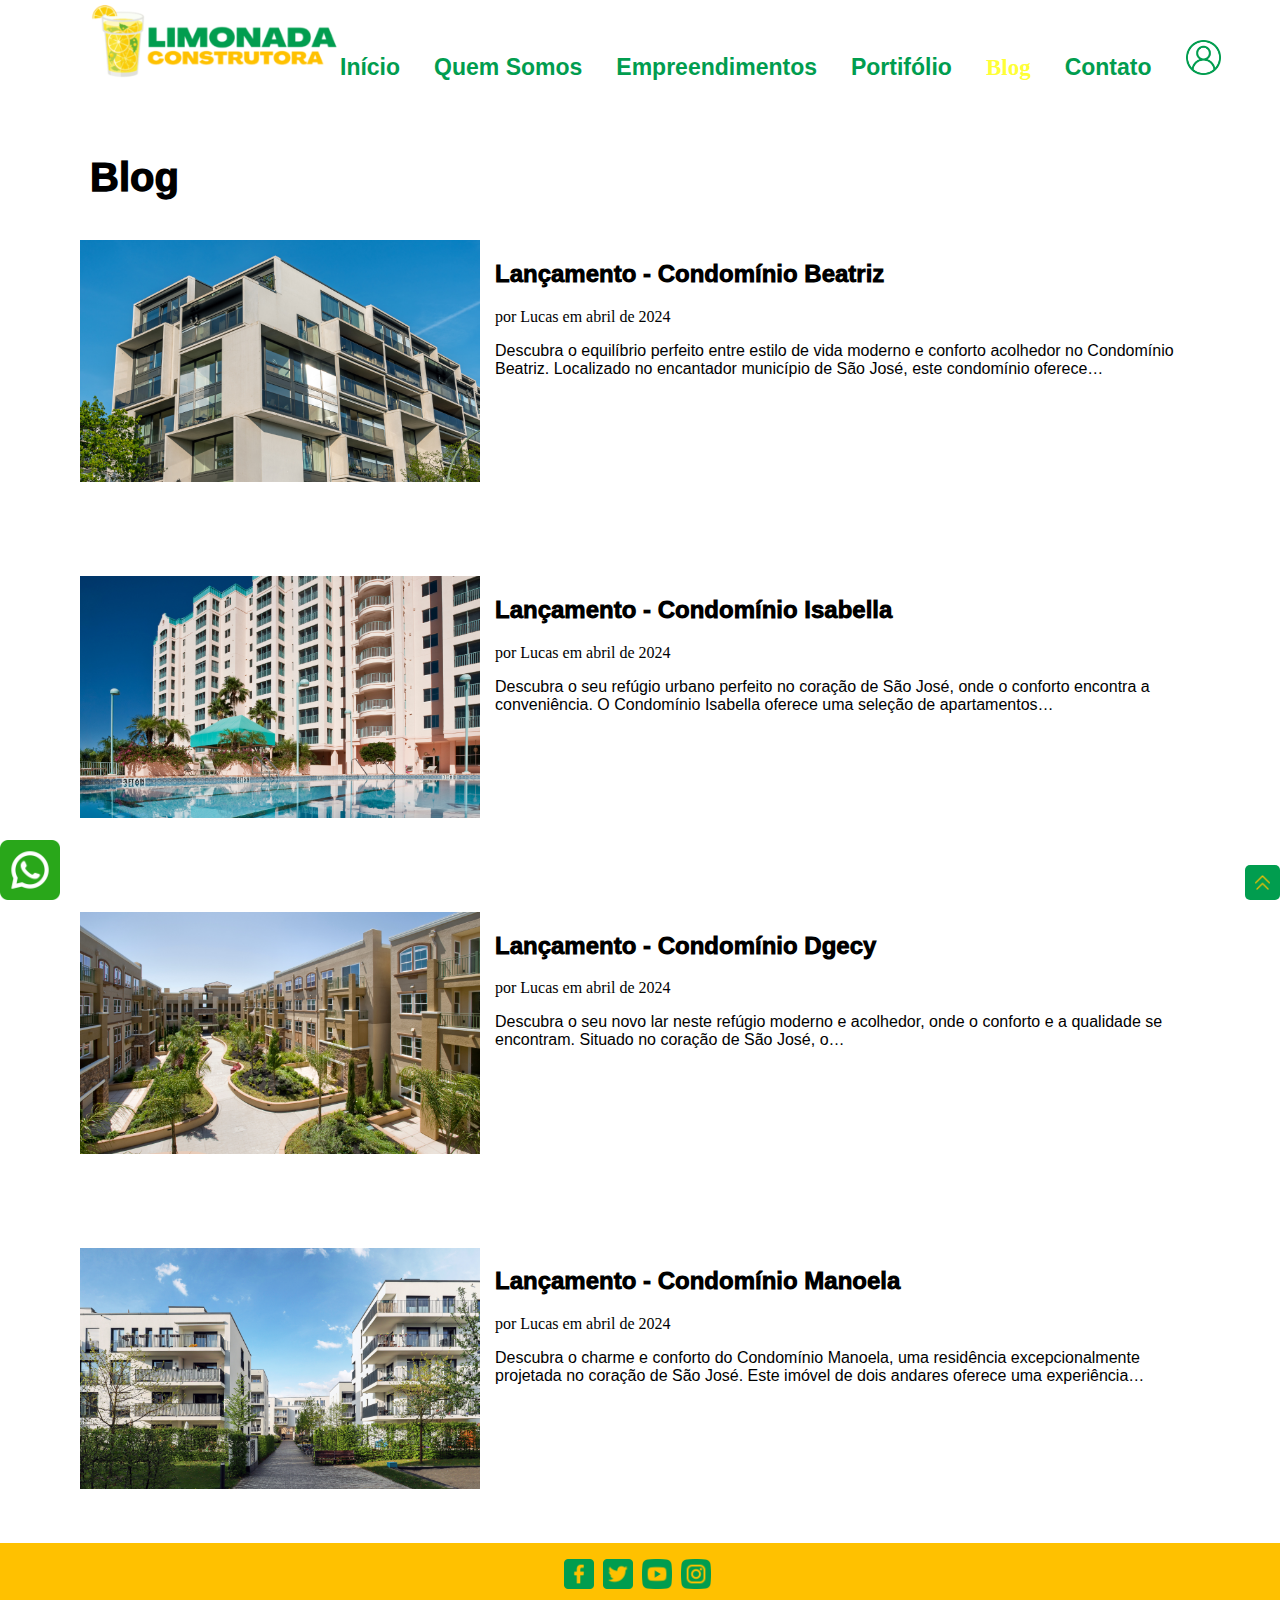
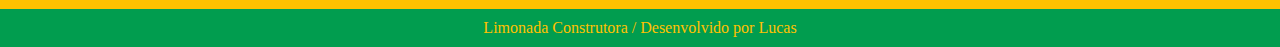
<file: blog.html>
<!DOCTYPE html>
<html lang="en">

<head>
    <meta charset="UTF-8">
    <meta name="viewport" content="width=device-width, initial-scale=1.0">
    <title>Blog</title>
    <link rel="stylesheet" href="blog.css">
</head>

<style>
    body {
        margin: 0;
        padding: 0;
    }
</style>

<body>
    <div class="container">
        <a href="#">
            <img class="limonadaImg" src="logo/limonada.png" alt="limonada">
        </a>

        <div class="grid">
            <a class="botoes" href="index.html">Início</a>
            <a class="botoes" href="quem_somos.html">Quem Somos</a>
            <a class="botoes" href="empreendimentos.html">Empreendimentos</a>
            <a class="botoes" href="portifolio.html">Portifólio</a>
            <a class="inicio" href="blog.html">Blog</a>
            <a class="botoes" href="contato.html">Contato</a>
            <a href="perfil.html">
                <img class="imageUser" src="Icones/user.png" alt="">
            </a>
        </div>
    </div>

    <p class="blog">Blog</p>

    <div class="ftDescricaoLadoLado">
        <a href="lancamentoCondominioBeatriz.html">
            <img class="imgDescricao" src="Predios/IMG_7584.PNG" alt="Condomínio Beatriz">
        </a>
        <div>
            <h2>Lançamento - Condomínio Beatriz</h2>
            <p class="criador">por Lucas em abril de 2024</p>
            <p class="descricaoFoto">Descubra o equilíbrio perfeito entre estilo de vida moderno e conforto acolhedor no
                Condomínio Beatriz. Localizado no encantador município de São José, este condomínio oferece…
            </p>
        </div>
    </div>

    <div class="ftDescricaoLadoLado2">
        <a href="lancamentoCondominioIsabella.html">
            <img class="imgDescricao" src="Predios/IMG_7587.PNG" alt="Condomínio Beatriz">
        </a>
        <div>
            <h2>Lançamento - Condomínio Isabella</h2>
            <p class="criador">por Lucas em abril de 2024</p>
            <p class="descricaoFoto">Descubra o seu refúgio urbano perfeito no coração de São José, onde o conforto
                encontra a conveniência. O Condomínio Isabella oferece uma seleção de apartamentos…
            </p>
        </div>
    </div>

    <div class="ftDescricaoLadoLado2">
        <a href="lancamentoCondominioDgecy.html">
            <img class="imgDescricao" src="Predios/IMG_7586.PNG" alt="Condomínio Beatriz">
        </a>
        <div>
            <h2>Lançamento - Condomínio Dgecy</h2>
            <p class="criador">por Lucas em abril de 2024</p>
            <p class="descricaoFoto">Descubra o seu novo lar neste refúgio moderno e acolhedor, onde o conforto e a
                qualidade se encontram. Situado no coração de São José, o…
            </p>
        </div>
    </div>

    <div class="ftDescricaoLadoLado2">
        <a href="lancamentoCondominioManoela.html">
            <img class="imgDescricao" src="Predios/IMG_7585.PNG" alt="Condomínio Beatriz">
        </a>
        <div>
            <h2>
                Lançamento - Condomínio Manoela</h2>
            <p class="criador">por Lucas em abril de 2024</p>
            <p class="descricaoFoto">Descubra o charme e conforto do Condomínio Manoela, uma residência excepcionalmente
                projetada no coração de São José. Este imóvel de dois andares oferece uma experiência…
            </p>
        </div>
    </div>

    <footer class="footerAmarelo">
        <img class="imagemFooter" src="Icones/facebook.png" alt="facebook">
        <img class="imagemFooter" src="Icones/twitter.png" alt="twitter">
        <img class="imagemFooter" src="Icones/youtube.png" alt="youtube">
        <a href="https://www.instagram.com/lucas__l7">
            <img class="imagemFooter" src="Icones/instagram.png" alt="instagram">
        </a>
    </footer>
    <footer class="footerVerde">Limonada Construtora / Desenvolvido por Lucas</footer>
    <div class="containerImagem">
        <a href="#">
            <img class="canto-inferior-direito" src="Icones/setas.png" alt="Imagem">
        </a>
    </div>
    <div class="containerImagem">
        <a href="#">
            <img class="canto-inferior-esquerdo" src="Icones/whatsapp.png" alt="Imagem">
        </a>
    </div>

</body>
</html>
</file>
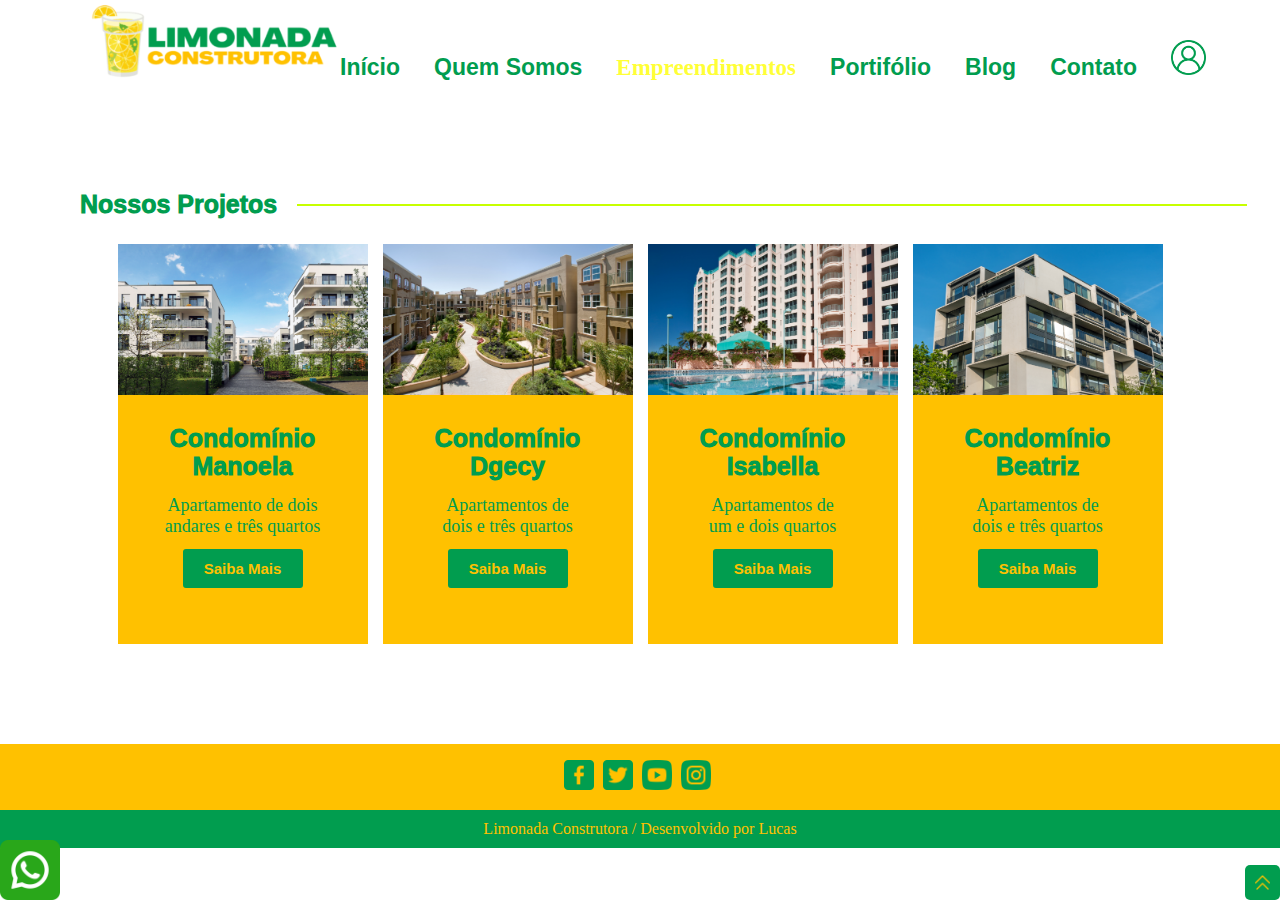
<file: empreendimentos.html>
<!DOCTYPE html>
<html lang="en">

<head>
    <meta charset="UTF-8">
    <meta name="viewport" content="width=device-width, initial-scale=1.0">
    <title>Empreendimentos</title>
    <link rel="stylesheet" href="empreendimentos.css">
</head>

<body>
    <div class="container">
        <a href="#">
            <img class="limonadaImg" src="logo/limonada.png" alt="limonada">
        </a>

        <div class="grid">
            <a class="botoes" href="index.html">Início</a>
            <a class="botoes" href="quem_somos.html">Quem Somos</a>
            <a class="inicio" href="empreendimentos.html">Empreendimentos</a>
            <a class="botoes" href="portifolio.html">Portifólio</a>
            <a class="botoes" href="blog.html">Blog</a>
            <a class="botoes" href="contato.html">Contato</a>
            <a href="perfil.html">
                <img class="imageUser" src="Icones/user.png" alt="">
            </a>
        </div>
    </div>

    <div class="divNossosProjetos">
        <h3 class="nossosProjetos">Nossos Projetos</h3>
        <img class="linhaAmarela" src="Icones/linhaHorizontal.png" alt="linhaHorizontal">
    </div>

    <div class="divPredios">
        <div class="predio1">
            <img class="predio" src="Predios/IMG_7585.PNG" alt="predio">
            <p class="descricaoFoto">Condomínio </p>
            <p class="descricaoFoto2">Manoela</p>
            <p class="descricaoFoto3">Apartamento de dois</p>
            <p class="descricaoFoto4"> andares e três quartos</p>
            <div class="divSaibaMaisPredios">
                <a class="centralizaTag" href="lancamentoCondominioManoela.html">
                    <button class="botaoSaibaMais">Saiba Mais</button>
                </a>
            </div>
        </div>

        <div class="predio2">
            <img class="predio" src="Predios/IMG_7586.PNG" alt="predio">
            <p class="descricaoFoto">Condomínio </p>
            <p class="descricaoFoto2">Dgecy</p>
            <p class="descricaoFoto3">Apartamentos de </p>
            <p class="descricaoFoto4">dois e três quartos</p>
            <div class="divSaibaMaisPredios">
                <a class="centralizaTag" href="lancamentoCondominioDgecy.html">
                    <button class="botaoSaibaMais">Saiba Mais</button>
                </a>
            </div>
        </div>

        <div class="predio3">
            <img class="predio" src="Predios/IMG_7587.PNG" alt="predio">
            <p class="descricaoFoto">Condomínio </p>
            <p class="descricaoFoto2">Isabella</p>
            <p class="descricaoFoto3">Apartamentos de </p>
            <p class="descricaoFoto4">um e dois quartos</p>
            <div class="divSaibaMaisPredios">
                <div class="divSaibaMaisPredios">
                    <a class="centralizaTag" href="lancamentoCondominioIsabella.html">
                        <button class="botaoSaibaMais">Saiba Mais</button>
                    </a>
                </div>
            </div>
        </div>

        <div class="predio4">
            <img class="predio" src="Predios/IMG_7584.PNG" alt="predio">
            <p class="descricaoFoto">Condomínio </p>
            <p class="descricaoFoto2">Beatriz</p>
            <p class="descricaoFoto3">Apartamentos de</p>
            <p class="descricaoFoto4"> dois e três quartos</p>
            <div class="divSaibaMaisPredios">
                <a class="centralizaTag" href="lancamentoCondominioBeatriz.html">
                    <button class="botaoSaibaMais">Saiba Mais</button>
                </a>
            </div>
        </div>
    </div>

    <div class="divFooter">

        <footer class="footerAmarelo">
            <img class="imagemFooter" src="Icones/facebook.png" alt="facebook">
            <img class="imagemFooter" src="Icones/twitter.png" alt="twitter">
            <img class="imagemFooter" src="Icones/youtube.png" alt="youtube">
            <a href="https://www.instagram.com/lucas__l7">
                <img class="imagemFooter" src="Icones/instagram.png" alt="instagram">
            </a>
        </footer>
        
        <footer class="footerVerde">Limonada Construtora / Desenvolvido por Lucas</footer>
    </div>

    <div class="containerImagem">
        <a href="#">
            <img class="canto-inferior-direito" src="Icones/setas.png" alt="Imagem">
        </a>
    </div>

    <div class="containerImagem">
        <img class="canto-inferior-esquerdo" src="Icones/whatsapp.png" alt="Imagem">
    </div>
</body>
</file>
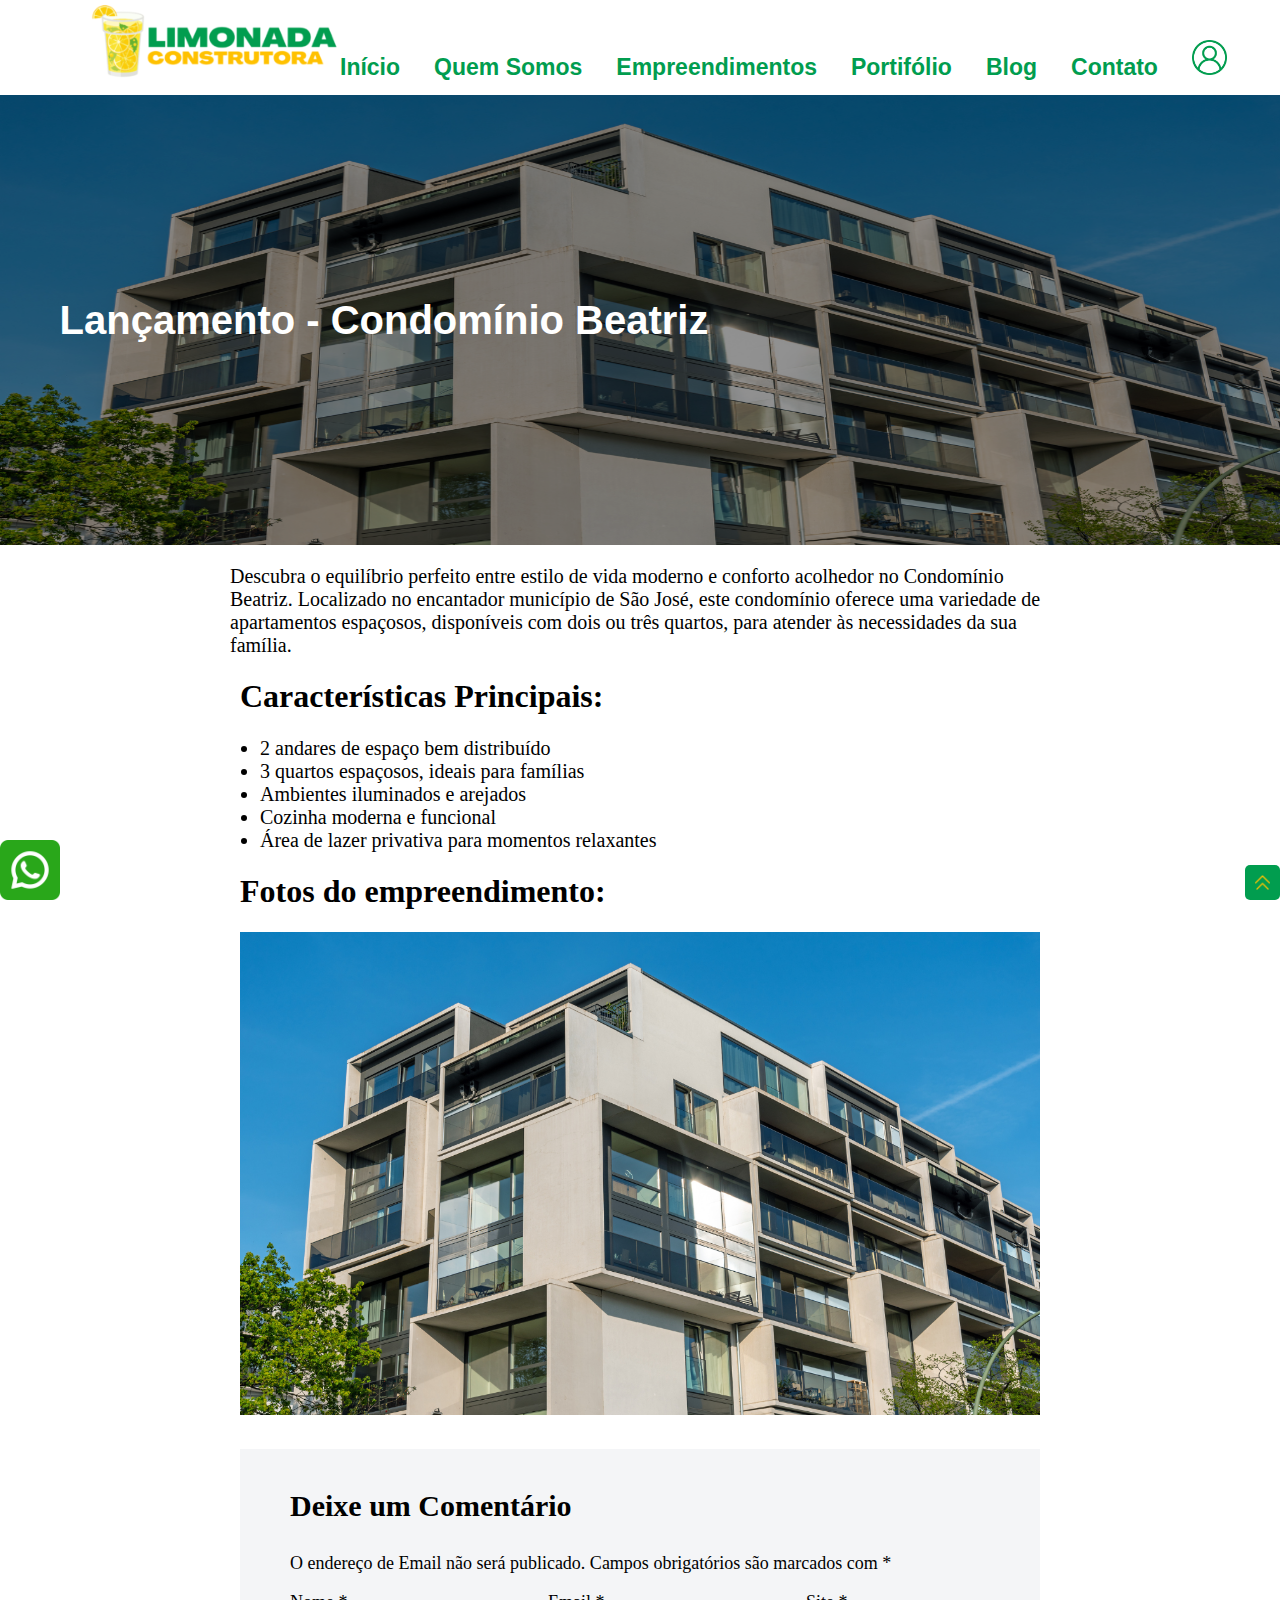
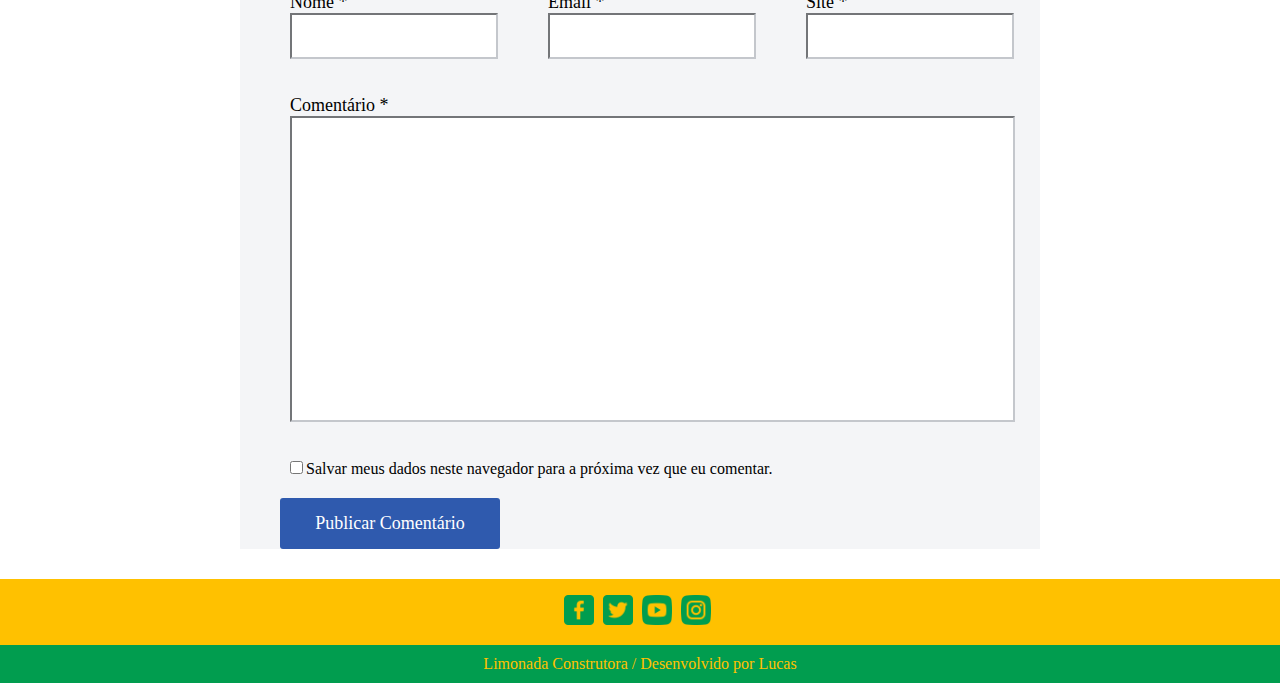
<file: lancamentoCondominioBeatriz.html>
<!DOCTYPE html>
<html lang="en">

<head>
    <meta charset="UTF-8">
    <meta name="viewport" content="width=device-width, initial-scale=1.0">
    <title>Lançamento</title>
    <link rel="stylesheet" href="lancamentoCondominioBeatriz.css">
</head>

<style>
    body {
        margin: 0;
        padding: 0;
    }
</style>

<body>
    <div class="container">
        <a href="#">
            <img class="limonadaImg" src="logo/limonada.png" alt="limonada">
        </a>

        <div class="grid">
            <a class="botoes" href="index.html">Início</a>
            <a class="botoes" href="quem_somos.html">Quem Somos</a>
            <a class="botoes" href="empreendimentos.html">Empreendimentos</a>
            <a class="botoes" href="portifolio.html">Portifólio</a>
            <a class="botoes" href="blog.html">Blog</a>
            <a class="botoes" href="contato.html">Contato</a>
            <a href="perfil.html">
                <img class="imageUser" src="Icones/user.png" alt="">
            </a>
        </div>
    </div>

    <div class="ftPredio">
        <img class="engenheiroFoto" src="Predios/IMG_7584.PNG" alt="engenheiros">
        <div class="corzinha"></div>
        <div class="texto-sobre-imagem">
            Lançamento - Condomínio Beatriz
        </div>
    </div>

    <div class="divDescricao">
        <p class="texto">Descubra o equilíbrio perfeito entre estilo de vida moderno e conforto acolhedor no Condomínio
            Beatriz. Localizado no encantador município de São José, este condomínio oferece uma variedade de
            apartamentos espaçosos, disponíveis com dois ou três quartos, para atender às necessidades da sua família.
        </p>
    </div>

    <h1>Características Principais:</h1>

    <ul>
        <li>2 andares de espaço bem distribuído</li>
        <li>3 quartos espaçosos, ideais para famílias</li>
        <li>Ambientes iluminados e arejados</li>
        <li>Cozinha moderna e funcional</li>
        <li>Área de lazer privativa para momentos relaxantes</li>
    </ul>

    <h1>Fotos do empreendimento:</h1>
    <div class="divCentralizaPredio">
        <img class="predioLancamento" src="Predios/IMG_7584.PNG" alt="predio">
    </div>

    <div class="divAvaliacao">
        <p class="comentario">Deixe um Comentário</p>
        <p class="descricaoComentario">O endereço de Email não será publicado. Campos obrigatórios são marcados com *
        </p>
        <div class="ladoLado">
            <div class="separacao"> <label class="nome" for="nome">Nome *</label>
                <input class="tamanhoInput" type="text" id="nomeComentario" name="nomeComentario" required><br><br>
            </div>
            <div class="separacao"> <label class="nome" for="email">Email *</label>
                <input class="tamanhoInput" type="text" id="email" name="email" required><br><br>
            </div>
            <div class="separacao">
                <label class="nome" for="site">Site *</label>
                <input class="tamanhoInput" type="text" id="site" name="site" required><br><br>
            </div>
        </div>

        <div class="divComentario">
            <label class="comentarioLabel" for="comentario">Comentário *</label>
            <input class="labelComentario" type="text" id="comentario" name="comentario" required><br><br>
        </div>
        <div class="publicaComentario">
            <div>
                <input class="checkbox" type="checkbox">Salvar meus dados neste navegador para a próxima vez que eu
                comentar.
            </div>
            <a class="botaoPublicaComentario" href="#">Publicar Comentário</a>
        </div>
    </div>

    <footer class="footerAmarelo">
        <img class="imagemFooter" src="Icones/facebook.png" alt="facebook">
        <img class="imagemFooter" src="Icones/twitter.png" alt="twitter">
        <img class="imagemFooter" src="Icones/youtube.png" alt="youtube">
        <a href="https://www.instagram.com/lucas__l7">
            <img class="imagemFooter" src="Icones/instagram.png" alt="instagram">
        </a>
    </footer>

    <footer class="footerVerde">Limonada Construtora / Desenvolvido por Lucas</footer>
    <div class="containerImagem">
        <a href="#">
            <img class="canto-inferior-direito" src="Icones/setas.png" alt="Imagem">
        </a>
    </div>

    <div class="containerImagem">
        <img class="canto-inferior-esquerdo" src="Icones/whatsapp.png" alt="Imagem">
    </div>
</body>

</html>
</file>
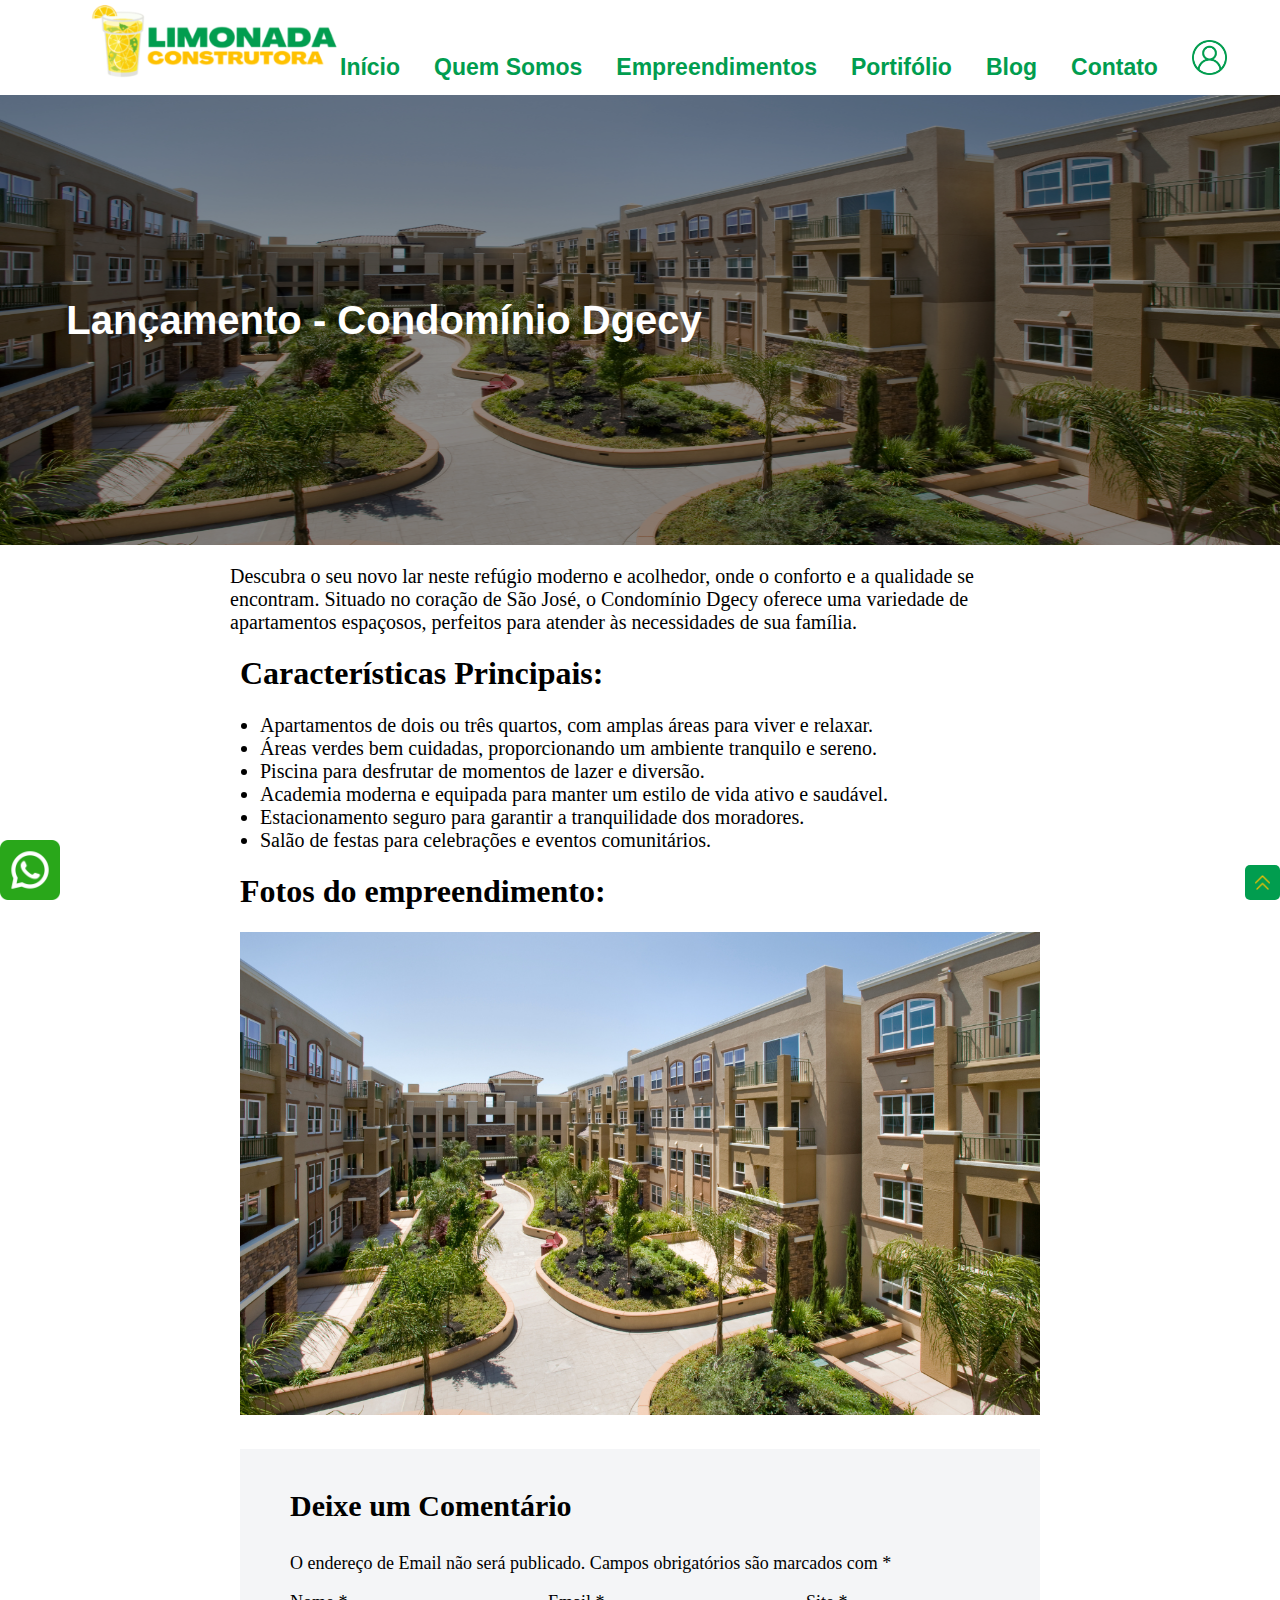
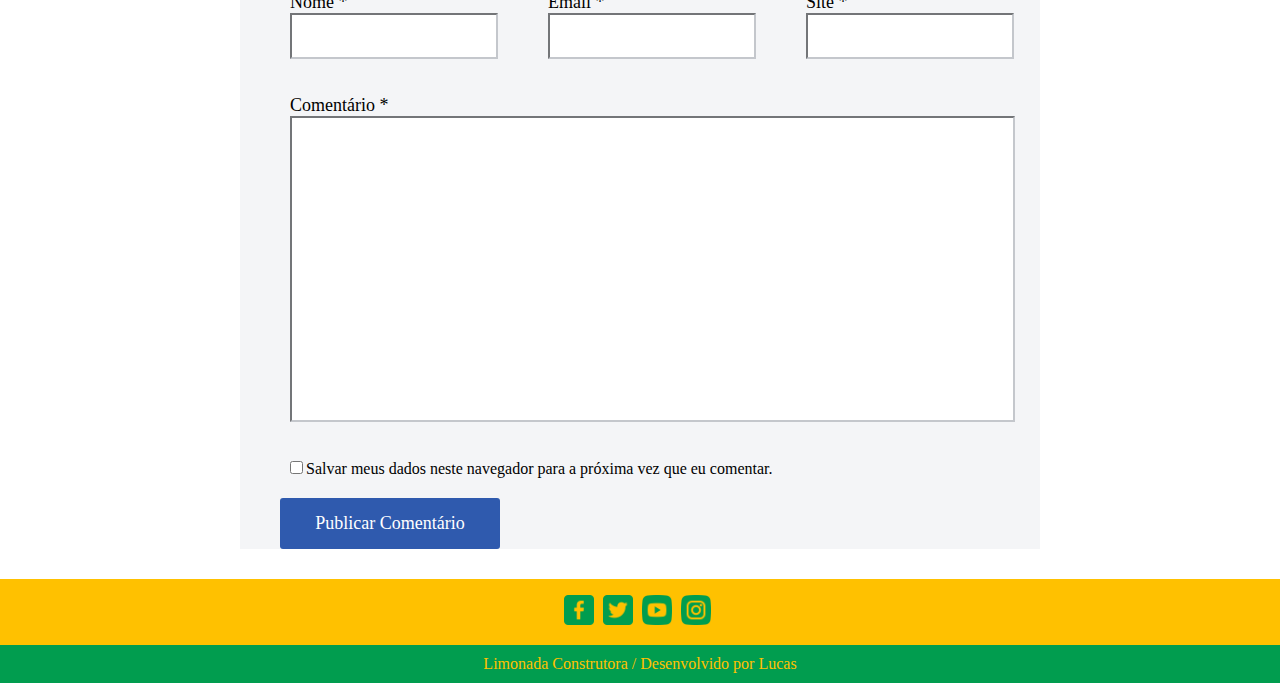
<file: lancamentoCondominioDgecy.html>
<!DOCTYPE html>
<html lang="en">

<head>
    <meta charset="UTF-8">
    <meta name="viewport" content="width=device-width, initial-scale=1.0">
    <title>Lançamento</title>
    <link rel="stylesheet" href="lancamentoCondominioBeatriz.css">
</head>

<style>
    body {
        margin: 0;
        padding: 0;
    }
</style>

<body>
    <div class="container">
        <a href="#">
            <img class="limonadaImg" src="logo/limonada.png" alt="limonada">
        </a>

        <div class="grid">
            <a class="botoes" href="index.html">Início</a>
            <a class="botoes" href="quem_somos.html">Quem Somos</a>
            <a class="botoes" href="empreendimentos.html">Empreendimentos</a>
            <a class="botoes" href="portifolio.html">Portifólio</a>
            <a class="botoes" href="blog.html">Blog</a>
            <a class="botoes" href="contato.html">Contato</a>
            <a href="perfil.html">
                <img class="imageUser" src="Icones/user.png" alt="">
            </a>
        </div>
    </div>

    <div class="ftPredio">
        <img class="engenheiroFoto" src="Predios/IMG_7586.PNG" alt="engenheiros">
        <div class="corzinha"></div>
        <div class="texto-sobre-imagem">Lançamento - Condomínio Dgecy</div>
    </div>

    <div class="divDescricao">
        <p class="texto">Descubra o seu novo lar neste refúgio moderno e acolhedor, onde o conforto e a qualidade se
            encontram. Situado no coração de São José, o Condomínio Dgecy oferece uma variedade de apartamentos
            espaçosos, perfeitos para atender às necessidades de sua família.
        </p>
    </div>

    <h1>Características Principais:</h1>

    <ul>
        <li>Apartamentos de dois ou três quartos, com amplas áreas para viver e relaxar.</li>
        <li>Áreas verdes bem cuidadas, proporcionando um ambiente tranquilo e sereno.</li>
        <li>Piscina para desfrutar de momentos de lazer e diversão.</li>
        <li>Academia moderna e equipada para manter um estilo de vida ativo e saudável.</li>
        <li>Estacionamento seguro para garantir a tranquilidade dos moradores.</li>
        <li>Salão de festas para celebrações e eventos comunitários.</li>
    </ul>

    <h1>Fotos do empreendimento:</h1>
    <div class="divCentralizaPredio">
        <img class="predioLancamento" src="Predios/IMG_7586.PNG" alt="predio">
    </div>

    <div class="divAvaliacao">
        <p class="comentario">Deixe um Comentário</p>
        <p class="descricaoComentario">O endereço de Email não será publicado. Campos obrigatórios são marcados com *
        </p>
        <div class="ladoLado">
            <div class="separacao"> <label class="nome" for="nome">Nome *</label>
                <input class="tamanhoInput" type="text" id="nomeComentario" name="nomeComentario" required><br><br>
            </div>
            <div class="separacao"> <label class="nome" for="email">Email *</label>
                <input class="tamanhoInput" type="text" id="email" name="email" required><br><br>
            </div>
            <div class="separacao">
                <label class="nome" for="site">Site *</label>
                <input class="tamanhoInput" type="text" id="site" name="site" required><br><br>
            </div>
        </div>

        <div class="divComentario">
            <label class="comentarioLabel" for="comentario">Comentário *</label>
            <input class="labelComentario" type="text" id="comentario" name="comentario" required><br><br>
        </div>
        <div class="publicaComentario">
            <div>
                <input class="checkbox" type="checkbox">Salvar meus dados neste navegador para a próxima vez que eu
                comentar.
            </div>
            <a class="botaoPublicaComentario" href="#">Publicar Comentário</a>
        </div>
    </div>

    <footer class="footerAmarelo">
        <img class="imagemFooter" src="Icones/facebook.png" alt="facebook">
        <img class="imagemFooter" src="Icones/twitter.png" alt="twitter">
        <img class="imagemFooter" src="Icones/youtube.png" alt="youtube">
        <a href="https://www.instagram.com/lucas__l7">
            <img class="imagemFooter" src="Icones/instagram.png" alt="instagram">
        </a>
    </footer>

    <footer class="footerVerde">Limonada Construtora / Desenvolvido por Lucas</footer>
    <div class="containerImagem">
        <a href="#">
            <img class="canto-inferior-direito" src="Icones/setas.png" alt="Imagem">
        </a>
    </div>

    <div class="containerImagem">
        <img class="canto-inferior-esquerdo" src="Icones/whatsapp.png" alt="Imagem">
    </div>
</body>

</html>
</file>
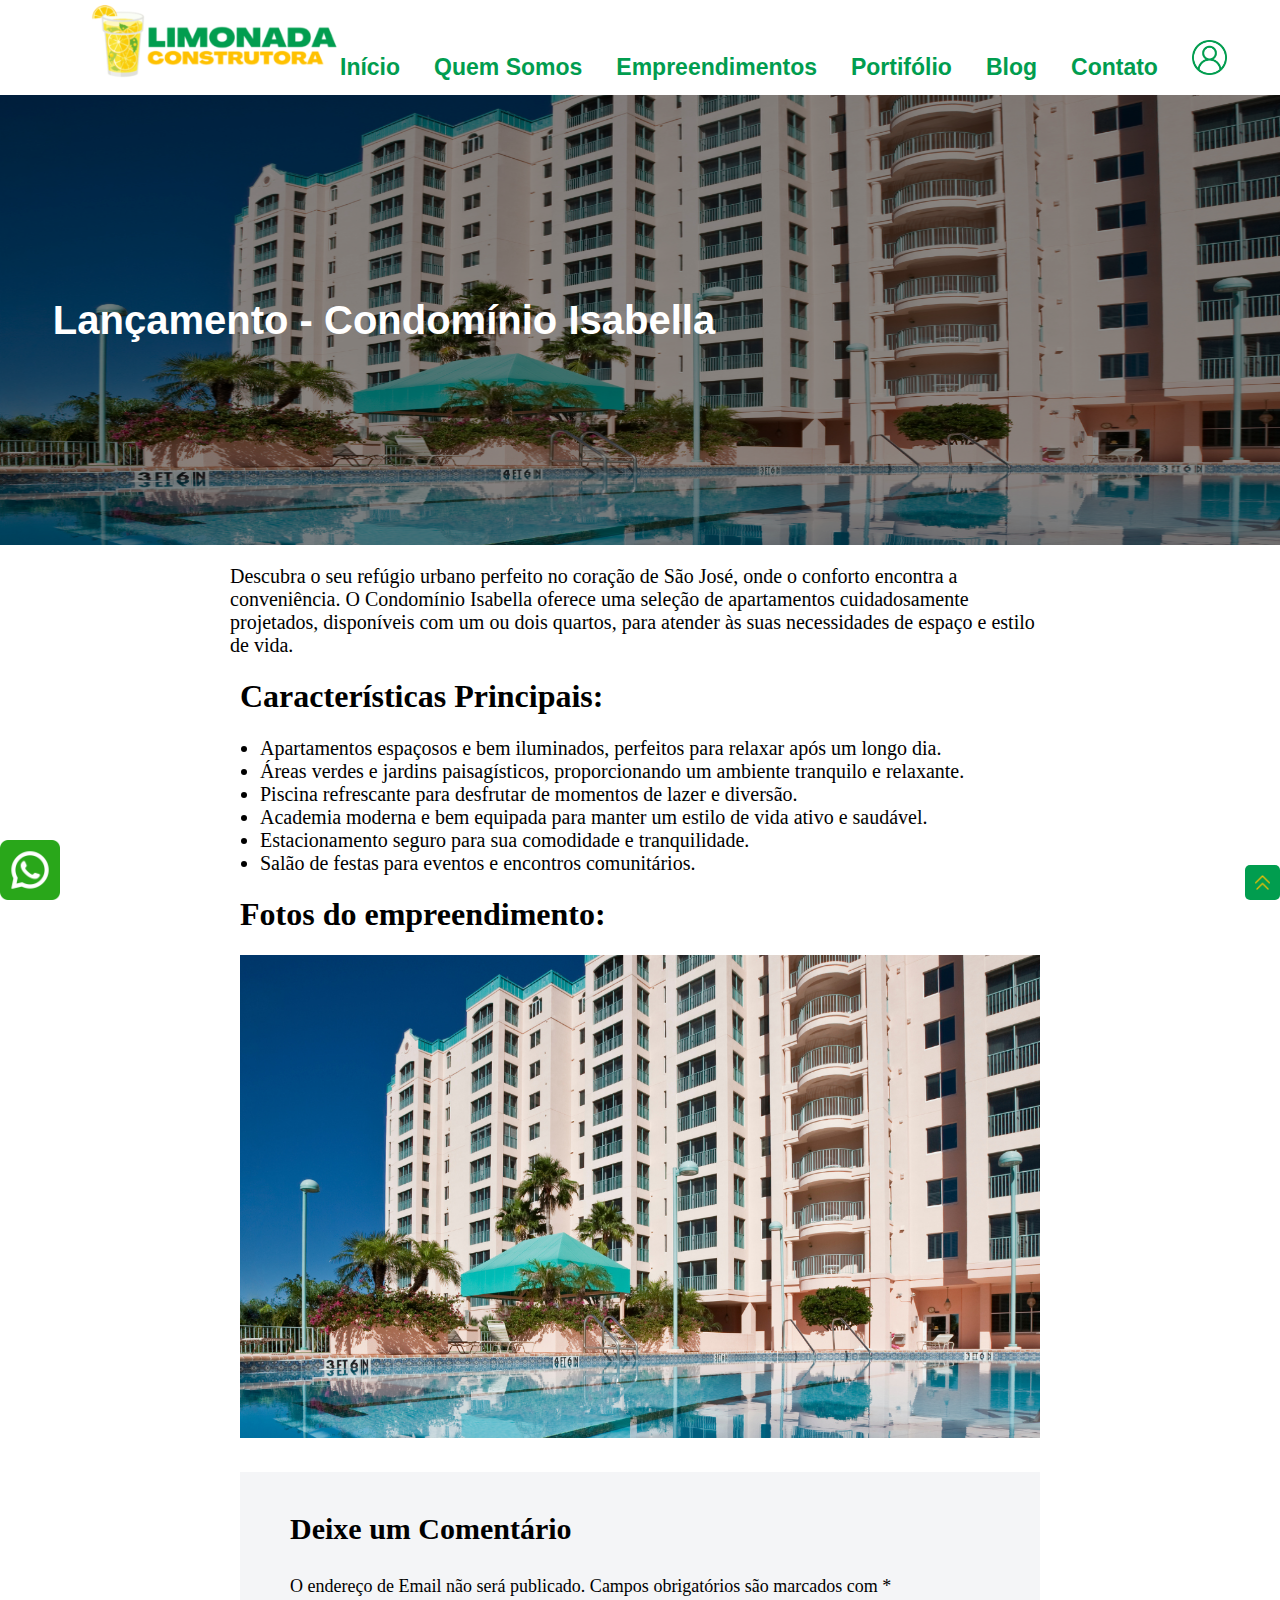
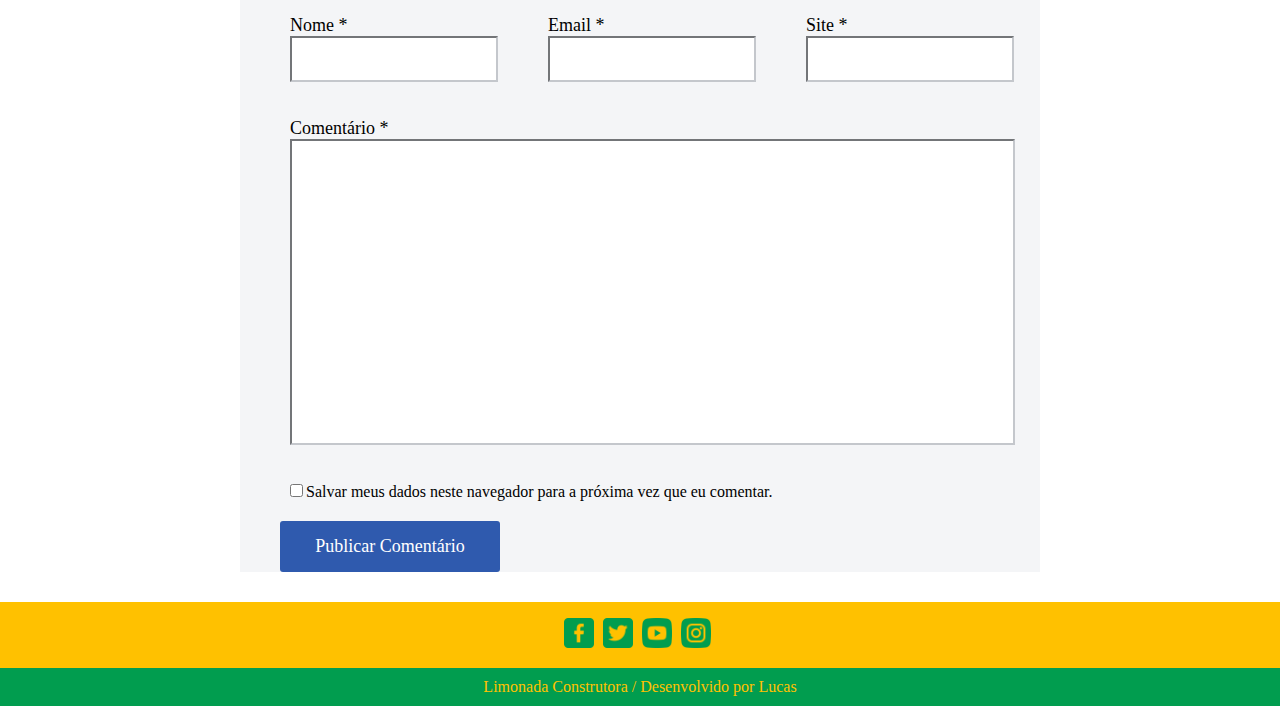
<file: lancamentoCondominioIsabella.html>
<!DOCTYPE html>
<html lang="en">

<head>
    <meta charset="UTF-8">
    <meta name="viewport" content="width=device-width, initial-scale=1.0">
    <title>Lançamento</title>
    <link rel="stylesheet" href="lancamentoCondominioBeatriz.css">
</head>

<style>
    body {
        margin: 0;
        padding: 0;
    }
</style>

<body>
    <div class="container">
        <a href="#">
            <img class="limonadaImg" src="logo/limonada.png" alt="limonada">
        </a>

        <div class="grid">
            <a class="botoes" href="index.html">Início</a>
            <a class="botoes" href="quem_somos.html">Quem Somos</a>
            <a class="botoes" href="empreendimentos.html">Empreendimentos</a>
            <a class="botoes" href="portifolio.html">Portifólio</a>
            <a class="botoes" href="blog.html">Blog</a>
            <a class="botoes" href="contato.html">Contato</a>
            <a href="perfil.html">
                <img class="imageUser" src="Icones/user.png" alt="">
            </a>
        </div>
    </div>

    <div class="ftPredio">
        <img class="engenheiroFoto" src="Predios/IMG_7587.PNG" alt="engenheiros">
        <div class="corzinha"></div>
        <div class="texto-sobre-imagem">Lançamento - Condomínio Isabella
        </div>
    </div>

    <div class="divDescricao">
        <p class="texto">Descubra o seu refúgio urbano perfeito no coração de São José, onde o conforto encontra a
            conveniência. O Condomínio Isabella oferece uma seleção de apartamentos cuidadosamente projetados,
            disponíveis com um ou dois quartos, para atender às suas necessidades de espaço e estilo de vida.
        </p>
    </div>

    <h1>Características Principais:</h1>

    <ul>
        <li>Apartamentos espaçosos e bem iluminados, perfeitos para relaxar após um longo dia.</li>
        <li>Áreas verdes e jardins paisagísticos, proporcionando um ambiente tranquilo e relaxante.</li>
        <li>Piscina refrescante para desfrutar de momentos de lazer e diversão.</li>
        <li>Academia moderna e bem equipada para manter um estilo de vida ativo e saudável.</li>
        <li>Estacionamento seguro para sua comodidade e tranquilidade.</li>
        <li>Salão de festas para eventos e encontros comunitários.</li>
    </ul>

    <h1>Fotos do empreendimento:</h1>
    <div class="divCentralizaPredio">
        <img class="predioLancamento" src="Predios/IMG_7587.PNG" alt="predio">
    </div>

    <div class="divAvaliacao">
        <p class="comentario">Deixe um Comentário</p>
        <p class="descricaoComentario">O endereço de Email não será publicado. Campos obrigatórios são marcados com *
        </p>
        <div class="ladoLado">
            <div class="separacao"> <label class="nome" for="nome">Nome *</label>
                <input class="tamanhoInput" type="text" id="nomeComentario" name="nomeComentario" required><br><br>
            </div>
            <div class="separacao"> <label class="nome" for="email">Email *</label>
                <input class="tamanhoInput" type="text" id="email" name="email" required><br><br>
            </div>
            <div class="separacao">
                <label class="nome" for="site">Site *</label>
                <input class="tamanhoInput" type="text" id="site" name="site" required><br><br>
            </div>
        </div>

        <div class="divComentario">
            <label class="comentarioLabel" for="comentario">Comentário *</label>
            <input class="labelComentario" type="text" id="comentario" name="comentario" required><br><br>
        </div>
        <div class="publicaComentario">
            <div>
                <input class="checkbox" type="checkbox">Salvar meus dados neste navegador para a próxima vez que eu
                comentar.
            </div>
            <a class="botaoPublicaComentario" href="#">Publicar Comentário</a>
        </div>
    </div>

    <footer class="footerAmarelo">
        <img class="imagemFooter" src="Icones/facebook.png" alt="facebook">
        <img class="imagemFooter" src="Icones/twitter.png" alt="twitter">
        <img class="imagemFooter" src="Icones/youtube.png" alt="youtube">
        <a href="https://www.instagram.com/lucas__l7">
            <img class="imagemFooter" src="Icones/instagram.png" alt="instagram">
        </a>
    </footer>

    <footer class="footerVerde">Limonada Construtora / Desenvolvido por Lucas</footer>
    <div class="containerImagem">
        <a href="#">
            <img class="canto-inferior-direito" src="Icones/setas.png" alt="Imagem">
        </a>
    </div>

    <div class="containerImagem">
        <img class="canto-inferior-esquerdo" src="Icones/whatsapp.png" alt="Imagem">
    </div>
</body>

</html>
</file>
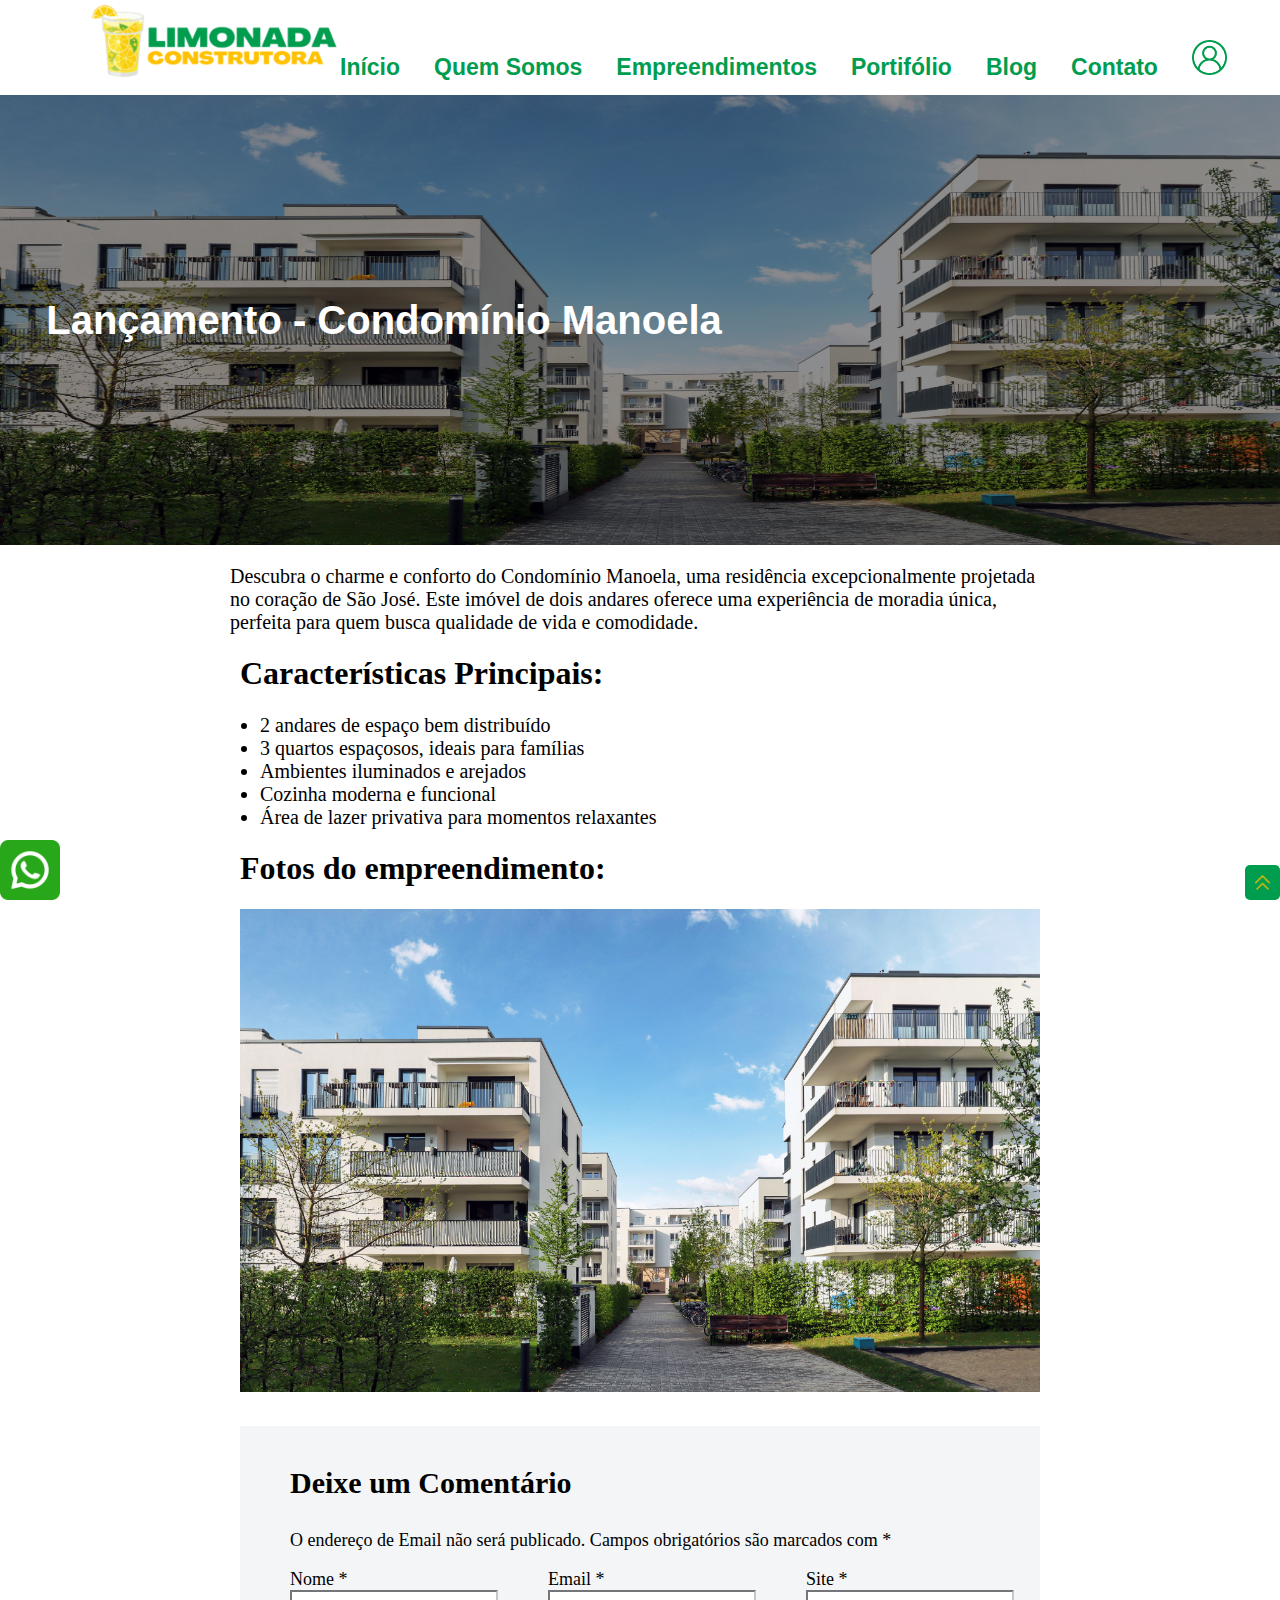
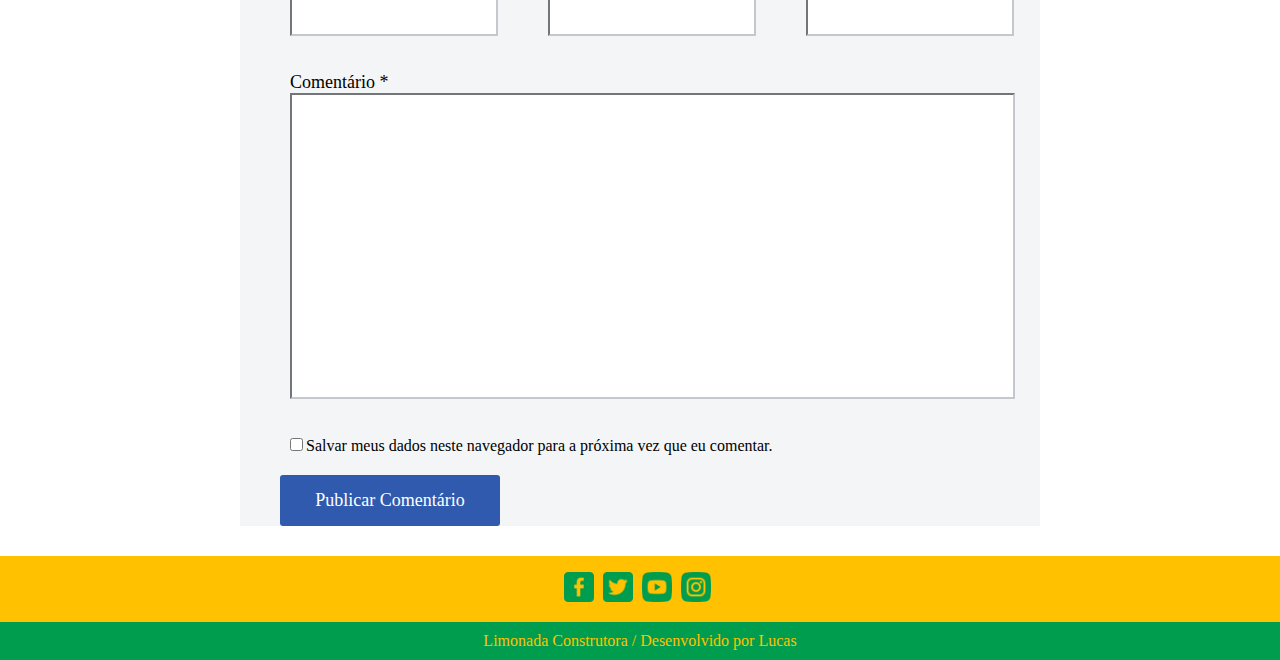
<file: lancamentoCondominioManoela.html>
<!DOCTYPE html>
<html lang="en">

<head>
    <meta charset="UTF-8">
    <meta name="viewport" content="width=device-width, initial-scale=1.0">
    <title>Lançamento</title>
    <link rel="stylesheet" href="lancamentoCondominioBeatriz.css">
</head>

<style>
    body {
        margin: 0;
        padding: 0;
    }
</style>

<body>
    <div class="container">
        <a href="#">
            <img class="limonadaImg" src="logo/limonada.png" alt="limonada">
        </a>

        <div class="grid">
            <a class="botoes" href="index.html">Início</a>
            <a class="botoes" href="quem_somos.html">Quem Somos</a>
            <a class="botoes" href="empreendimentos.html">Empreendimentos</a>
            <a class="botoes" href="portifolio.html">Portifólio</a>
            <a class="botoes" href="blog.html">Blog</a>
            <a class="botoes" href="contato.html">Contato</a>
            <a href="perfil.html">
                <img class="imageUser" src="Icones/user.png" alt="">
            </a>
        </div>
    </div>

    <div class="ftPredio">
        <img class="engenheiroFoto" src="Predios/IMG_7585.PNG" alt="engenheiros">
        <div class="corzinha"></div>
        <div class="texto-sobre-imagem">Lançamento - Condomínio Manoela
        </div>
    </div>

    <div class="divDescricao">
        <p class="texto">Descubra o charme e conforto do Condomínio Manoela, uma residência excepcionalmente projetada
            no coração de São José. Este imóvel de dois andares oferece uma experiência de moradia única, perfeita para
            quem busca qualidade de vida e comodidade.
        </p>
    </div>

    <h1>Características Principais:</h1>

    <ul>
        <li>2 andares de espaço bem distribuído</li>
        <li>3 quartos espaçosos, ideais para famílias</li>
        <li>Ambientes iluminados e arejados</li>
        <li>Cozinha moderna e funcional</li>
        <li>Área de lazer privativa para momentos relaxantes</li>
    </ul>

    <h1>Fotos do empreendimento:</h1>
    <div class="divCentralizaPredio">
        <img class="predioLancamento" src="Predios/IMG_7585.PNG" alt="predio">
    </div>

    <div class="divAvaliacao">
        <p class="comentario">Deixe um Comentário</p>
        <p class="descricaoComentario">O endereço de Email não será publicado. Campos obrigatórios são marcados com *
        </p>
        <div class="ladoLado">
            <div class="separacao"> <label class="nome" for="nome">Nome *</label>
                <input class="tamanhoInput" type="text" id="nomeComentario" name="nomeComentario" required><br><br>
            </div>
            <div class="separacao"> <label class="nome" for="email">Email *</label>
                <input class="tamanhoInput" type="text" id="email" name="email" required><br><br>
            </div>
            <div class="separacao">
                <label class="nome" for="site">Site *</label>
                <input class="tamanhoInput" type="text" id="site" name="site" required><br><br>
            </div>
        </div>

        <div class="divComentario">
            <label class="comentarioLabel" for="comentario">Comentário *</label>
            <input class="labelComentario" type="text" id="comentario" name="comentario" required><br><br>
        </div>
        <div class="publicaComentario">
            <div>
                <input class="checkbox" type="checkbox">Salvar meus dados neste navegador para a próxima vez que eu
                comentar.
            </div>
            <a class="botaoPublicaComentario" href="#">Publicar Comentário</a>
        </div>
    </div>

    <footer class="footerAmarelo">
        <img class="imagemFooter" src="Icones/facebook.png" alt="facebook">
        <img class="imagemFooter" src="Icones/twitter.png" alt="twitter">
        <img class="imagemFooter" src="Icones/youtube.png" alt="youtube">
        <a href="https://www.instagram.com/lucas__l7">
            <img class="imagemFooter" src="Icones/instagram.png" alt="instagram">
        </a>
    </footer>

    <footer class="footerVerde">Limonada Construtora / Desenvolvido por Lucas</footer>
    <div class="containerImagem">
        <a href="#">
            <img class="canto-inferior-direito" src="Icones/setas.png" alt="Imagem">
        </a>
    </div>

    <div class="containerImagem">
        <img class="canto-inferior-esquerdo" src="Icones/whatsapp.png" alt="Imagem">
    </div>
</body>

</html>
</file>
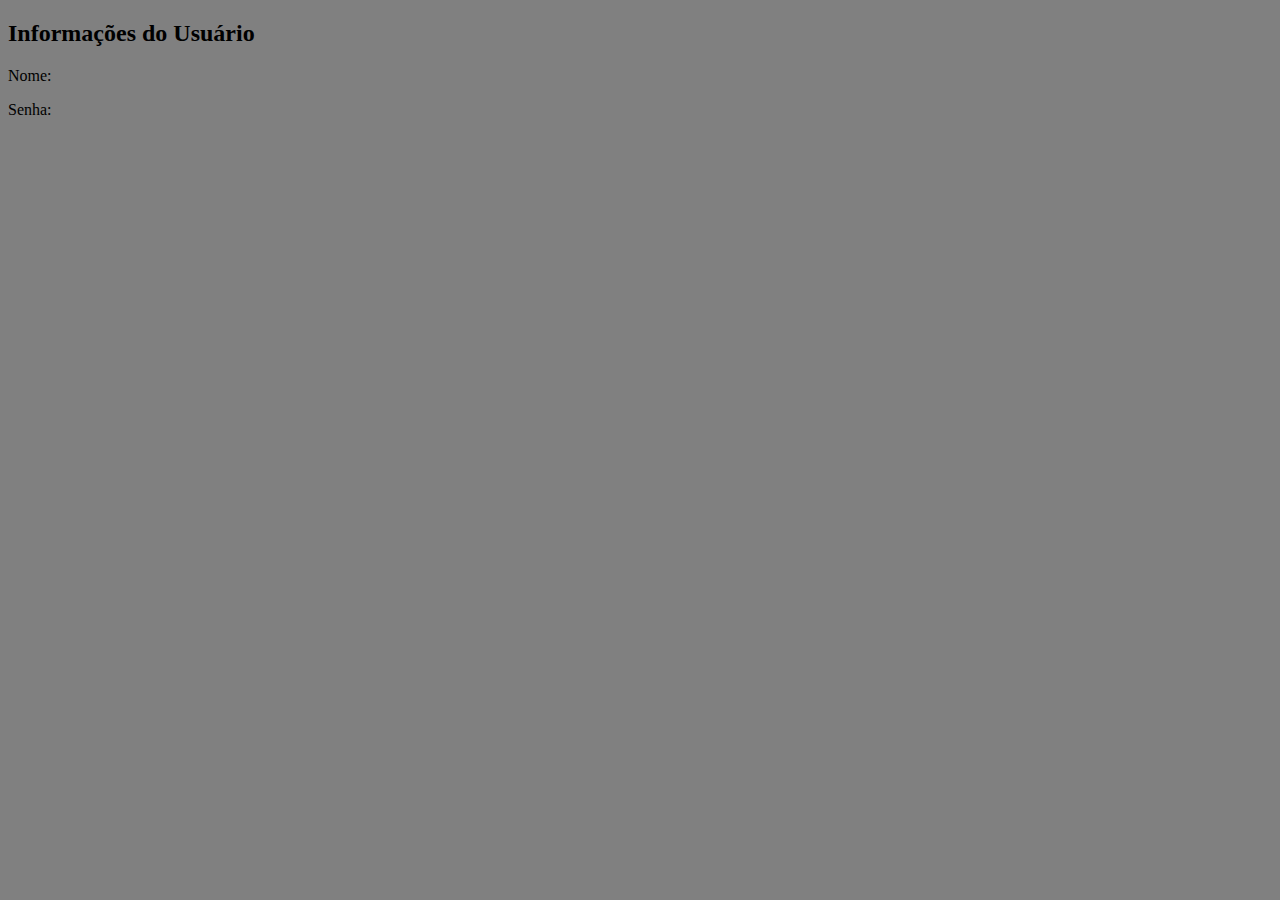
<file: perfil.html>
<!DOCTYPE html>
<html lang="en">
<head>
    <meta charset="UTF-8">
    <meta name="viewport" content="width=device-width, initial-scale=1.0">
    <title>Perfil do Usuário</title>
    <link rel="stylesheet" href="perfil.css">
</head>
<body>
    <div class="profile-info">
        <h2>Informações do Usuário</h2>
        <p>Nome: <span id="profile-nome"></span></p>
        <p>Senha: <span id="profile-senha"></span></p>
    </div>

    <script>
        // Retrieve data from localStorage
        var nome = localStorage.getItem("nome");
        var senha = localStorage.getItem("senha");
     
        // Display data in the profile page
        document.getElementById("profile-nome").textContent = nome;
        document.getElementById("profile-senha").textContent = senha;
    </script>
</body>
</html>
</file>
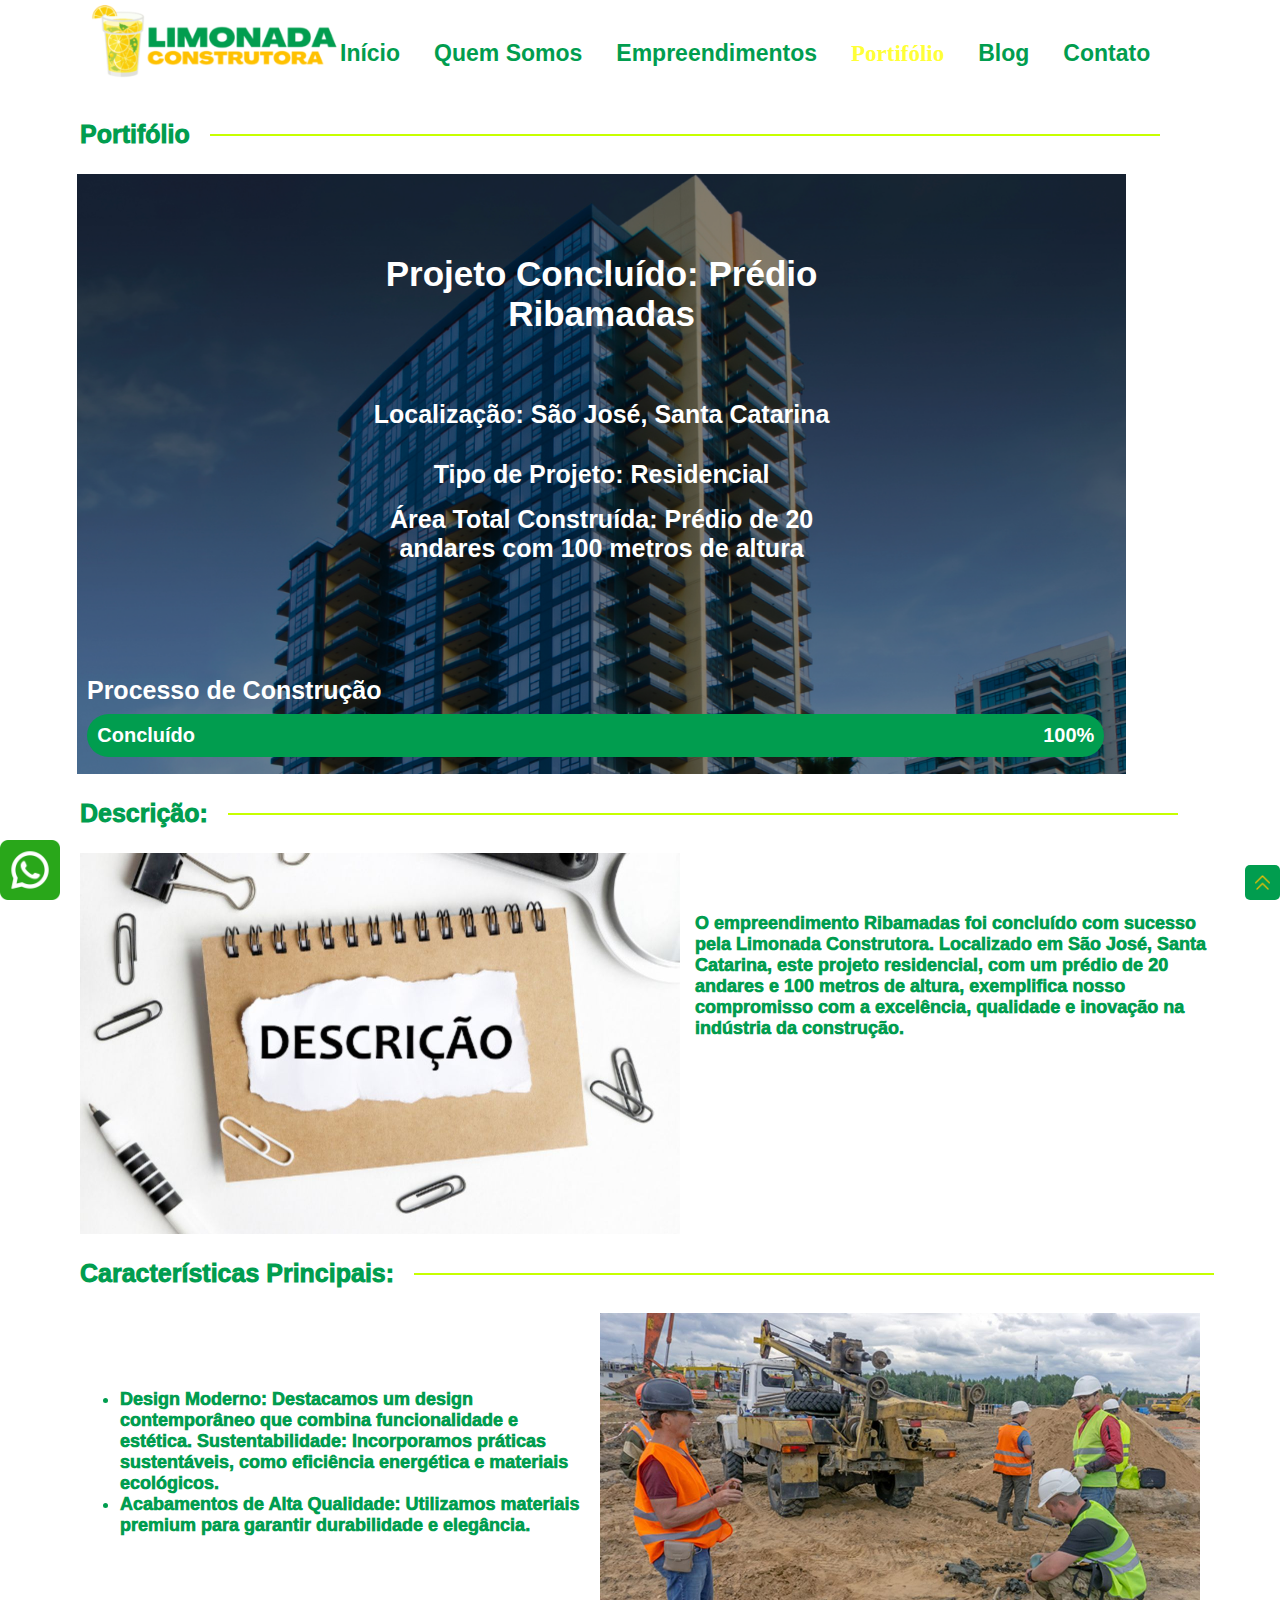
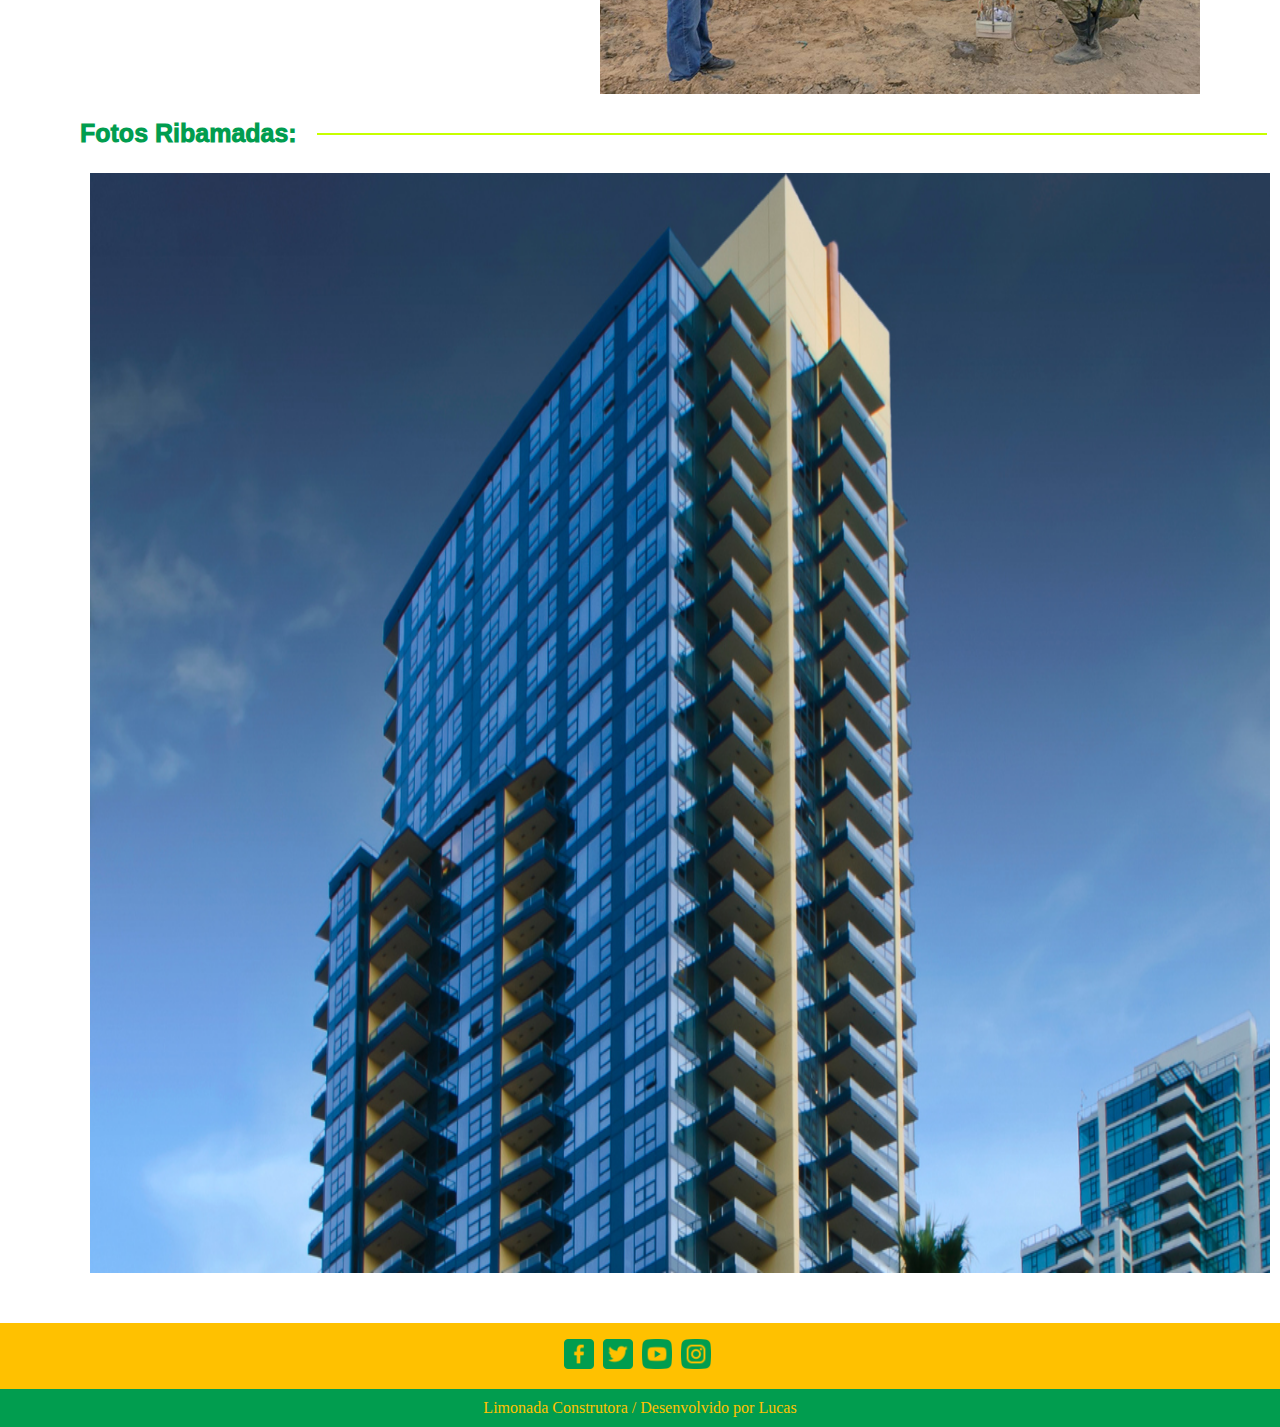
<file: portifolio.html>
<!DOCTYPE html>
<html lang="en">

<head>
    <meta charset="UTF-8">
    <meta name="viewport" content="width=device-width, initial-scale=1.0">
    <title>Portifólio</title>
    <link rel="stylesheet" href="portifolio.css">
</head>

<body>
    <div class="container">
        <a href="#">
            <img class="limonadaImg" src="logo/limonada.png" alt="limonada">
        </a>

        <div class="grid">
            <a class="botoes" href="index.html">Início</a>
            <a class="botoes" href="quem_somos.html">Quem Somos</a>
            <a class="botoes" href="empreendimentos.html">Empreendimentos</a>
            <a class="inicio" href="portifolio.html">Portifólio</a>
            <a class="botoes" href="blog.html">Blog</a>
            <a class="botoes" href="contato.html">Contato</a>
            <a href="perfil.html">
                <img class="imageUser" src="Icones/user.png" alt="user">
            </a>
        </div>
    </div>

    <div class="divNossosProjetos">
        <h3 class="nossosProjetos">Portifólio</h3>
        <img class="linhaAmarela" src="Icones/linhaHorizontal.png" alt="linhaHorizontal">
    </div>

    <div class="ftEngenheiro">
        <img class="engenheiroFoto" src="Predios/predioPortifolio.png" alt="engenheiros">
        <div class="corzinha"></div>
        <div class="titulo-sobre-imagem">Projeto Concluído: Prédio Ribamadas</div>
        <div class="texto-sobre-imagem">Localização: São José, Santa Catarina</div>
        <div class="texto1-sobre-imagem">Tipo de Projeto: Residencial</div>
        <div class="texto2-sobre-imagem">Área Total Construída: Prédio de 20 andares com 100 metros de altura</div>
        <div class="processoConstrucao">Processo de Construção</div>
        <div class="barraPorcentagem">
            Concluído <span class="barraPorcentagem1">100%</span>
        </div>
    </div>

    <div class="divNossosProjetos">
        <h3 class="nossosProjetos">Descrição: </h3>
        <img class="linhaAmarela" src="Icones/linhaHorizontal.png" alt="linhaHorizontal">
    </div>

    <div class="ftDescricaoLadoLado">
        <img class="imgDescricao" src="Outros/descricaoFoto.jpg" alt="descricaoFoto">
        <p class="descricaoFoto">O empreendimento Ribamadas foi concluído com sucesso pela Limonada Construtora.
            Localizado em São José, Santa Catarina, este projeto residencial, com um prédio de 20 andares e 100 metros
            de altura, exemplifica nosso compromisso com a excelência, qualidade e inovação na indústria da construção.
        </p>
    </div>

    <div class="divNossosProjetos">
        <h3 class="nossosProjetos">Características Principais:</h3>
        <img class="linhaAmarelaCaracteristica" src="Icones/linhaHorizontal.png" alt="linhaHorizontal">
    </div>

    <div class="ftDescricaoLadoLado">
        <ul>
            <li class="descricaoPedreiro">Design Moderno: Destacamos um design contemporâneo que combina
                funcionalidade e estética. Sustentabilidade: Incorporamos práticas sustentáveis, como eficiência
                energética
                e materiais ecológicos.</li>
            <li class="descricaoPedreiro1">Acabamentos de Alta Qualidade: Utilizamos materiais premium para
                garantir durabilidade e elegância.</li>
        </ul>
        <img class="imgPedreiro" src="Predios/pedreiroObra.jpg" alt="pedreiroObra">
    </div>

    <div class="divNossosProjetos">
        <h3 class="nossosProjetos">Fotos Ribamadas: </h3>
        <img class="linhaAmarela" src="Icones/linhaHorizontal.png" alt="linhaHorizontal">
    </div>

    <div class="divPredio2">
        <img class="predioPortifolio2" src="Predios/predioPortifolio.png" alt="predioPortifolio">
    </div>

    <footer class="footerAmarelo">
        <img class="imagemFooter" src="Icones/facebook.png" alt="facebook">
        <img class="imagemFooter" src="Icones/twitter.png" alt="twitter">
        <img class="imagemFooter" src="Icones/youtube.png" alt="youtube">
        <a href="https://www.instagram.com/lucas__l7">
            <img class="imagemFooter" src="Icones/instagram.png" alt="instagram">
        </a>
    </footer>
    <footer class="footerVerde">Limonada Construtora / Desenvolvido por Lucas</footer>
    <div class="containerImagem">
        <a href="#">
            <img class="canto-inferior-direito" src="Icones/setas.png" alt="Imagem">
        </a>
    </div>
    <div class="containerImagem">
        <img class="canto-inferior-esquerdo" src="Icones/whatsapp.png" alt="Imagem">
    </div>
</body>
</file>
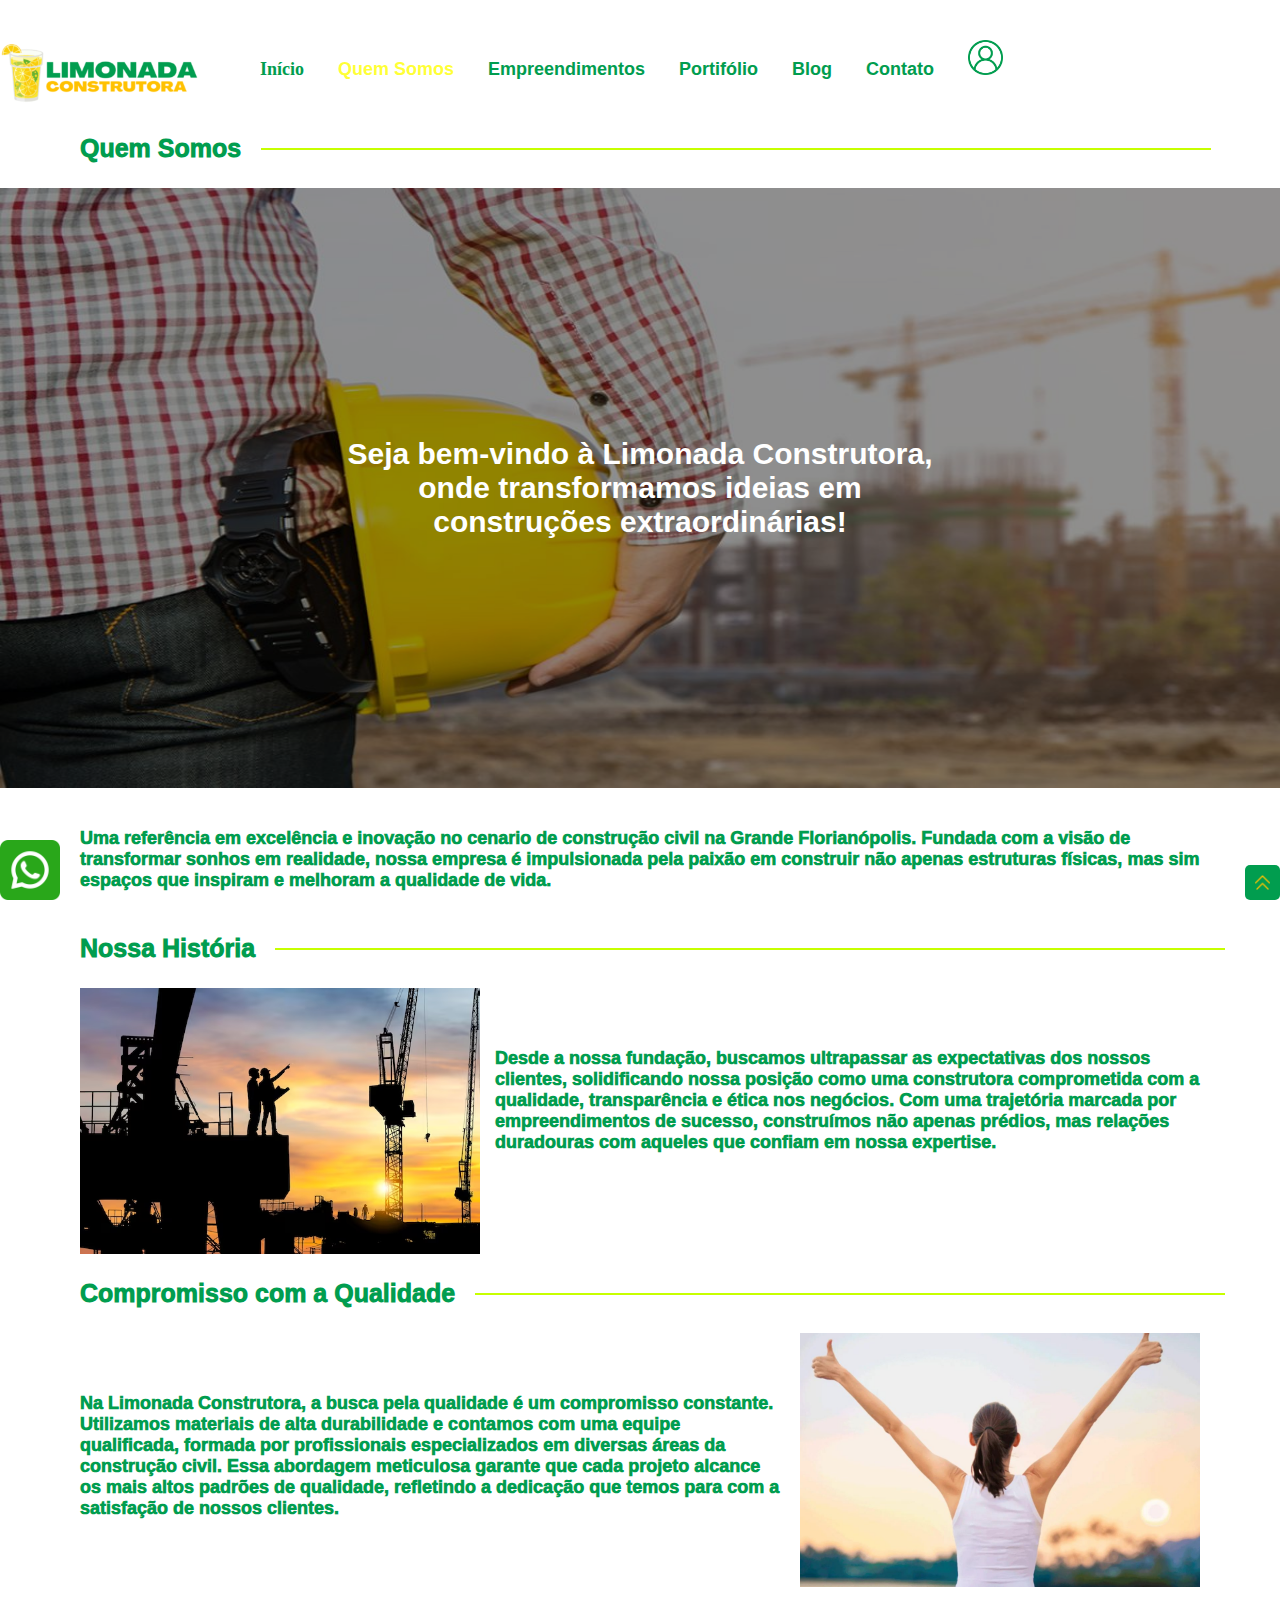
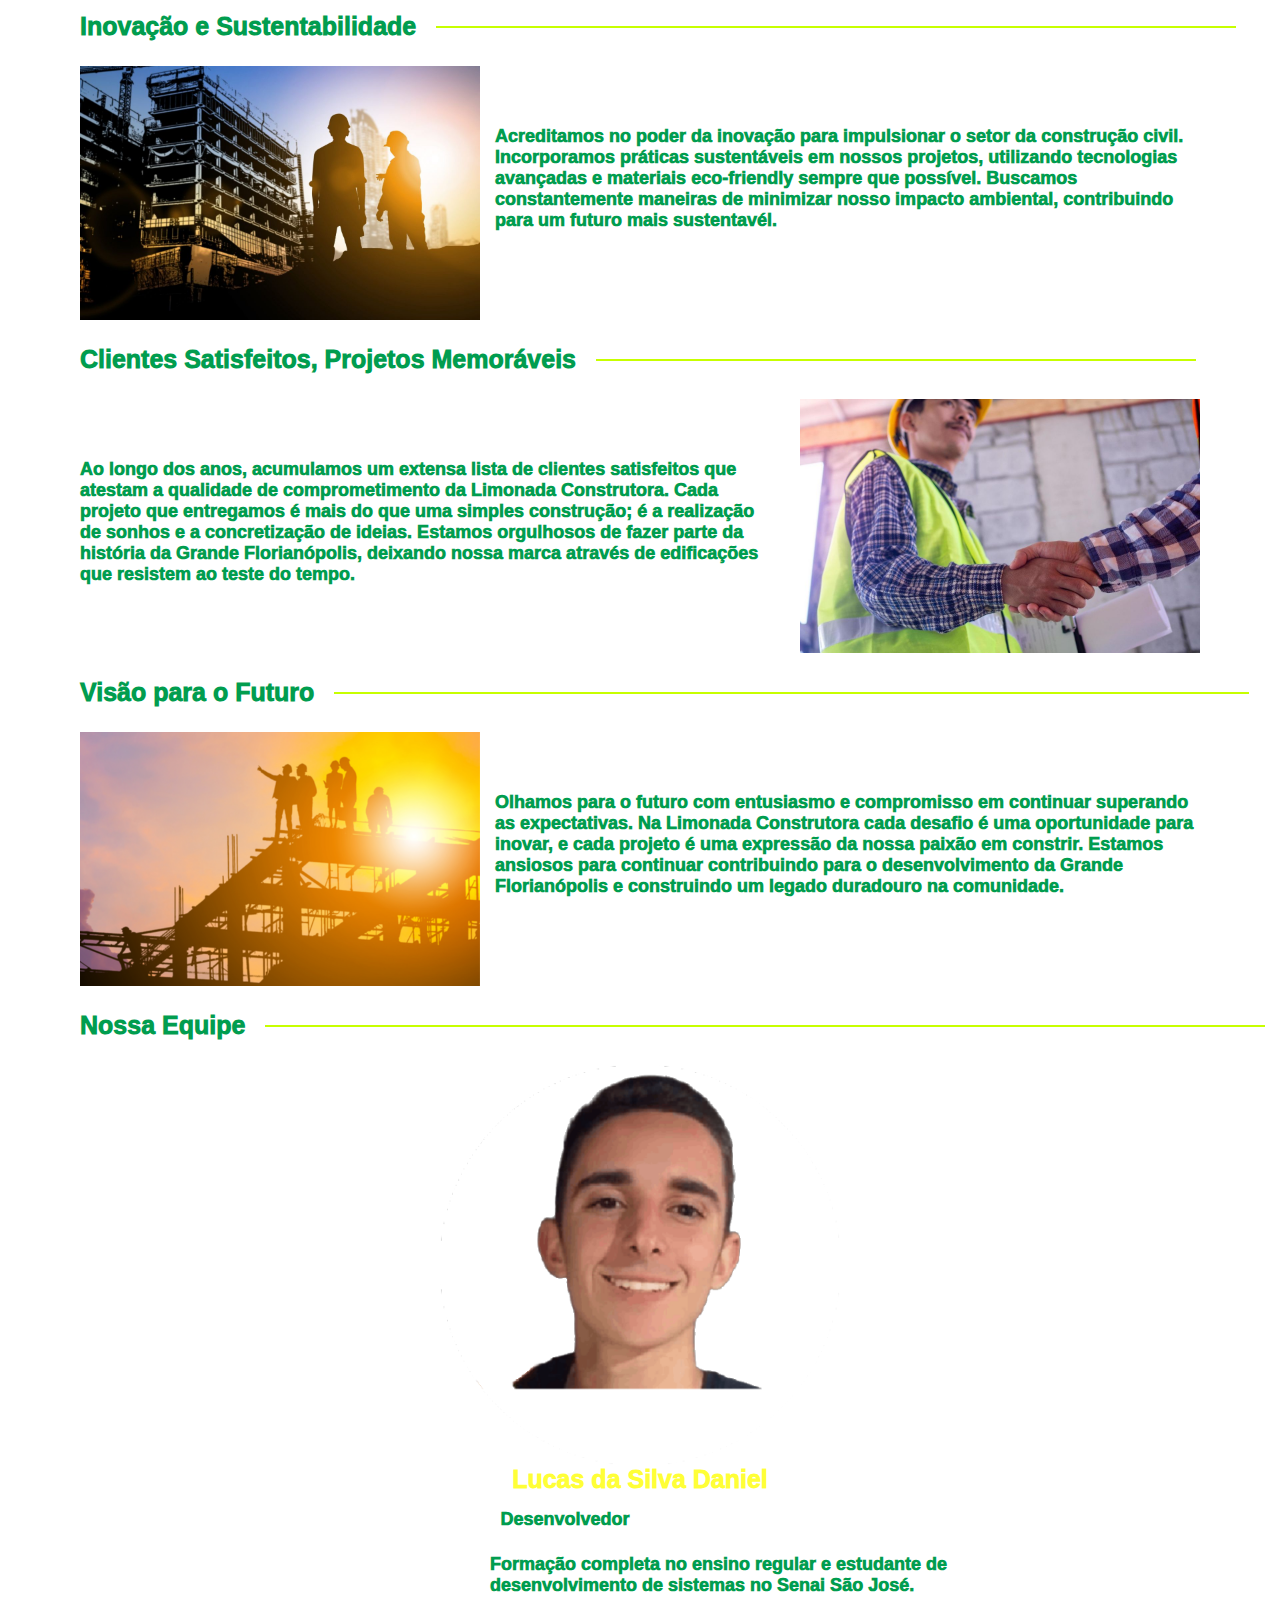
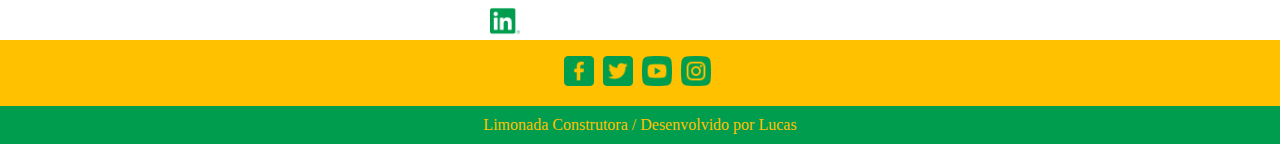
<file: quem_somos.html>
<!DOCTYPE html>
<html lang="en">

<head>
    <meta charset="UTF-8">
    <meta name="viewport" content="width=device-width, initial-scale=1.0">
    <title>Quem Somos</title>
    <link rel="stylesheet" href="quemSomos.css">
</head>

<body>
    <div class="container">
        <a href="#">
            <img class="limonadaImg" src="logo/limonada.png" alt="limonada">
        </a>

        <div class="grid">
            <a class="inicio" href="index.html">Início</a>
            <a class="bt_quem_somos" href="quem_somos.html">Quem Somos</a>
            <a class="botoes" href="empreendimentos.html">Empreendimentos</a>
            <a class="botoes" href="portifolio.html">Portifólio</a>
            <a class="botoes" href="blog.html">Blog</a>
            <a class="botoes" href="contato.html">Contato</a>
            <a href="perfil.html">
                <img class="imageUser" src="Icones/user.png" alt="">
            </a>
        </div>
    </div>

    <div class="divQuemSomos">
        <h3 class="QuemSomos">Quem Somos</h3>
        <img class="linhaAmarela" src="Icones/linhaHorizontal.png" alt="linhaHorizontal">
    </div>

    <div class="ftEngenheiro">
        <img class="engenheiroFoto" src="FundosDeTela/engenheiroCapacete.jpg" alt="engenheiros">
        <div class="corzinha"></div>
        <div class="texto-sobre-imagem">
            Seja bem-vindo à Limonada Construtora, onde transformamos ideias em construções extraordinárias!
        </div>
    </div>

    <p class="informacoes">Uma referência em excelência e inovação no cenario de construção civil na Grande
        Florianópolis.
        Fundada com a visão de transformar sonhos em realidade, nossa empresa é impulsionada pela paixão em construir
        não apenas estruturas físicas, mas sim espaços que inspiram e melhoram a qualidade de vida.
    </p>

    <div class="divNossaHistoria">
        <h3 class="QuemSomos">Nossa História</h3>
        <img class="linhaAmarela" src="Icones/linhaHorizontal.png" alt="linhaHorizontal">
    </div>

    <div class="ftDescricaoLadoLado">
        <img class="imgPorDoSol" src="Predios/engenheiro_por_do_sol.avif" alt="engenheiro por do sol">
        <p class="descricaoFoto">Desde a nossa fundação, buscamos ultrapassar as expectativas dos nossos clientes,
            solidificando nossa posição como uma construtora comprometida com a qualidade,
            transparência e ética nos negócios. Com uma trajetória marcada por empreendimentos
            de sucesso, construímos não apenas prédios, mas relações duradouras com aqueles
            que confiam em nossa expertise.
        </p>
    </div>

    <div class="divCompromisso">
        <h3 class="QuemSomos">Compromisso com a Qualidade</h3>
        <img class="linhaAmarelaQuemSomos" src="Icones/linhaHorizontal.png" alt="linhaHorizontal">
    </div>

    <div class="ftDescricaoLadoLado">
        <p class="descricaoFotoMulherBeleza">Na Limonada Construtora, a busca pela qualidade é um compromisso constante.
            Utilizamos materiais de alta durabilidade e contamos com uma equipe qualificada, formada por profissionais
            especializados em diversas áreas da construção civil. Essa abordagem meticulosa garante que cada projeto
            alcance os mais altos padrões de qualidade, refletindo a dedicação que temos para com a satisfação de
            nossos clientes.
        </p>
        <img class="imgMulherBeleza" src="Predios/mulherBeleza.jpg" alt="Mulher Beleza">
    </div>

    <div class="divCompromisso">
        <h3 class="QuemSomos">Inovação e Sustentabilidade</h3>
        <img class="linhaAmarelaInovacao" src="Icones/linhaHorizontal.png" alt="linhaHorizontal">
    </div>

    <div class="ftDescricaoLadoLado">
        <img class="imgPorDoSol" src="Predios/engenheiroPredio.jpg" alt="engenheiro Predio">
        <p class="descricaoFoto">Acreditamos no poder da inovação para impulsionar o setor da
            construção civil. Incorporamos práticas sustentáveis em nossos projetos,
            utilizando tecnologias avançadas e materiais eco-friendly sempre que possível.
            Buscamos constantemente maneiras de minimizar nosso impacto ambiental, contribuindo
            para um futuro mais sustentavél.
        </p>
    </div>

    <div class="divCompromisso">
        <h3 class="QuemSomos">Clientes Satisfeitos, Projetos Memoráveis</h3>
        <img class="linhaAmarelaClientes" src="Icones/linhaHorizontal.png" alt="linhaHorizontal">
    </div>

    <div class="ftDescricaoLadoLado">
        <p class="descricaoFotoMulherBeleza">Ao longo dos anos, acumulamos um extensa lista de clientes
            satisfeitos que atestam a qualidade de comprometimento da Limonada Construtora.
            Cada projeto que entregamos é mais do que uma simples construção; é a realização de sonhos
            e a concretização de ideias. Estamos orgulhosos de fazer parte da história da Grande Florianópolis,
            deixando nossa marca através de edificações que resistem ao teste do tempo.
        </p>
        <img class="imgMulherBeleza" src="Predios/engenheiroCumprimentando.jpg" alt="engenheiro Cumprimentando">
    </div>

    <div class="divCompromisso">
        <h3 class="QuemSomos">Visão para o Futuro</h3>
        <img class="linhaAmarelaVisaoFuturo" src="Icones/linhaHorizontal.png" alt="linhaHorizontal">
    </div>

    <div class="ftDescricaoLadoLado">
        <img class="imgPorDoSol" src="Predios/VisaoParaOFuturo.png" alt="engenheiro Predio">
        <p class="descricaoFoto">Olhamos para o futuro com entusiasmo e compromisso em continuar superando
            as expectativas. Na Limonada Construtora cada desafio é uma oportunidade para inovar, e cada projeto
            é uma expressão da nossa paixão em constrir. Estamos ansiosos para continuar contribuindo para o
            desenvolvimento
            da Grande Florianópolis e construindo um legado duradouro na comunidade.
        </p>
    </div>

    <div class="divCompromisso">
        <h3 class="QuemSomos">Nossa Equipe</h3>
        <img class="linhaAmarelaIEquipe" src="Icones/linhaHorizontal.png" alt="linhaHorizontal">
    </div>

    <div class="nossaEquipe">
        <img class="imgEu" src="Outros/eu.png" alt="engenheiro Predio">
        <h3 class="nomeEquipe">Lucas da Silva Daniel</h3>
        <h4 class="formacaoEquipe">Desenvolvedor</h4>
        <h4 class="descricaoEquipe">Formação completa no ensino regular e estudante de
            desenvolvimento de sistemas no Senai São José.
        </h4>
        <a href="https://www.linkedin.com/in/lucas-silva-8a1367284/">
            <img class="imagemLinkedin" src="Icones/linkedin.png" alt="linkedin">
        </a>
    </div>

    <footer class="footerAmarelo">
        <img class="imagemFooter" src="Icones/facebook.png" alt="facebook">
        <img class="imagemFooter" src="Icones/twitter.png" alt="twitter">
        <img class="imagemFooter" src="Icones/youtube.png" alt="youtube">
        <a href="https://www.instagram.com/lucas__l7">
            <img class="imagemFooter" src="Icones/instagram.png" alt="instagram">
        </a>
    </footer>

    <footer class="footerVerde">Limonada Construtora / Desenvolvido por Lucas</footer>

    <div class="containerImagem">
        <a href="#">
            <img class="canto-inferior-direito" src="Icones/setas.png" alt="Imagem">
        </a>
    </div>

    <div class="containerImagem">
        <img class="canto-inferior-esquerdo" src="Icones/whatsapp.png" alt="Imagem">
    </div>
</body>
</file>
<file: blog.css>
a {
    text-decoration: none;
}

.limonadaImg {
    width: 250px;
    height: auto;
    margin-bottom: 10px;
}

.container {
    display: flex;
    flex-direction: row;
    margin-left: 90px;
}

.grid {
    margin-top: 40px;
}

.inicio {
    color: rgba(255, 255, 0, 0.808);
    font-weight: 600;
    font-size: 23px;
    margin-right: 30px;
}

.botoes {
    color: #019d4f;
    font-weight: 600;
    font-size: 23px;
    margin-right: 30px;
    font-family: "Roboto", Sans-serif;
}

.botoes:hover {
    color: rgba(255, 255, 0, 0.808);
}

.imageUser {
    width: 35px;
    height: auto;
}

.blog {
    font-size: 40px;
    font-family: "Roboto", Sans-serif;
    font-weight: 1000;
    margin-left: 90px;
    margin-top: 60px;
}

.ftDescricaoLadoLado {
    display: flex;
    flex-direction: row;
}

.descricaoFoto {
    font-size: 16px;
    margin-right: 70px;
    margin-left: 15px;
    font-family: Arial, Helvetica, sans-serif;
}

.imgDescricao {
    margin-left: 80px;
    width: 400px;
    height: auto;
}

h2 {
    margin-left: 15px;
    font-family: "Roboto", Sans-serif;
    font-weight: 1000;
}

.criador {
    margin-left: 15px;
}

.ftDescricaoLadoLado2 {
    display: flex;
    flex-direction: row;
    margin-top: 90px;
}

.footerVerde {
    background-color: #019D4F;
    color: #FFC100;
    text-align: center;
    font-weight: 200;
    padding: 10px;
}

.footerAmarelo {
    background-color: #FFC100;
    padding: 16px;
    text-align: center;
    margin-top: 50px;
}

.imagemFooter {
    width: 30px;
    height: auto;
    cursor: pointer;
    margin-right: 5px;
}

.containerImagem {
    position: relative;
    cursor: pointer;
}

.canto-inferior-direito {
    position: fixed;
    bottom: 0;
    right: 0;
    z-index: 999;
    width: 15px;
    height: auto;
    background-color: #019D4F;
    border-radius: 5px;
    padding: 10px;
}

.canto-inferior-esquerdo {
    position: fixed;
    bottom: 0;
    z-index: 999;
    width: 60px;
    height: auto;
}
</file>
<file: empreendimentos.css>
body,
html {
    margin: 0;
    padding: 0;
    overflow-x: hidden;
}

a {
    text-decoration: none;
}

.limonadaImg {
    width: 250px;
    height: auto;
    margin-bottom: 10px;
}

.container {
    display: flex;
    flex-direction: row;
    margin-left: 90px;
}

.grid {
    margin-top: 40px;
}

.inicio {
    color: rgba(255, 255, 0, 0.808);
    font-weight: 600;
    font-size: 23px;
    margin-right: 30px;
}

.botoes {
    color: #019d4f;
    font-weight: 600;
    font-size: 23px;
    margin-right: 30px;
    font-family: "Roboto", Sans-serif;
}

.botoes:hover {
    color: rgba(255, 255, 0, 0.808);
}

.imageUser {
    width: 35px;
    height: auto;
}

.divNossosProjetos {
    display: flex;
    flex-direction: row;
    margin-top: 70px;
}

.nossosProjetos {
    color: #019D4F;
    font-weight: 1000;
    font-size: 25px;
    font-family: "Roboto", Sans-serif;
    margin-left: 80px;
}

.predio {
    width: 250px;
    height: auto;
}

.divPredios {
    display: flex;
    flex-direction: row;
    justify-content: center;
}

.predio1 {
    margin-right: 15px;
    background-color: #FFC100;
    transition: transform 1s ease;
    height: 400px;
}

.predio1:hover {
    transform: scale(1.1);
}

.predio1:not(:hover) {
    transform: scale(1);
}

.predio2 {
    margin-right: 15px;
    background-color: #FFC100;
    transition: transform 1s ease;
}

.predio2:hover {
    transform: scale(1.1);
}

.predio2:not(:hover) {
    transform: scale(1);
}

.predio3 {
    margin-right: 15px;
    background-color: #FFC100;
    transition: transform 1s ease;
}

.predio3:hover {
    transform: scale(1.1);
}

.predio3:not(:hover) {
    transform: scale(1);
}

.predio4 {
    background-color: #FFC100;
    transition: transform 1s ease;
}

.predio4:hover {
    transform: scale(1.1);
}

.predio4:not(:hover) {
    transform: scale(1);
}

.descricaoFoto {
    color: #019D4F;
    font-weight: 1000;
    font-size: 25px;
    font-family: "Roboto", Sans-serif;
    text-align: center;
    height: 3px;
}

.descricaoFoto2 {
    color: #019D4F;
    font-weight: 1000;
    font-size: 25px;
    font-family: "Roboto", Sans-serif;
    text-align: center;
    height: 3px;
}

.descricaoFoto3 {
    color: #019D4F;
    text-align: center;
    height: 3px;
    margin-top: 40px;
    font-size: 18px;
}

.descricaoFoto4 {
    color: #019D4F;
    text-align: center;
    height: 3px;
    font-size: 18px;
}

.linhaAmarela {
    margin-top: 25px;
    margin-left: 20px;
    width: 950px;
    height: 30px;
}

.saibaMaisPredios {
    color: #FFC100;
    border-color: #019D4F;
    font-family: "Roboto", Sans-serif;
    font-weight: 800;
    background-color: #019D4F;
    border: #019D4F solid 10px;
    border-radius: 3px;
}

.divSaibaMaisPredios {
    text-align: center;
    margin-top: 30px;
}

.botaoSaibaMais {
    color: #FFC100;
    border-color: #019D4F;
    font-family: "Roboto", Sans-serif;
    font-weight: 800;
    background-color: #019D4F;
    border: #019D4F solid 10px;
    border-radius: 3px;
    width: 120px;
    cursor: pointer;
    font-size: 15px;
}

.footerVerde {
    background-color: #019D4F;
    color: #FFC100;
    text-align: center;
    font-weight: 200;
    padding: 10px;
}

.footerAmarelo {
    background-color: #FFC100;
    padding: 16px;
    text-align: center;
    margin-top: 100px;
}

.imagemFooter {
    width: 30px;
    height: auto;
    cursor: pointer;
    margin-right: 5px;
}

.containerImagem {
    position: relative;
    cursor: pointer;
}

.canto-inferior-direito {
    position: fixed;
    bottom: 0;
    right: 0;
    z-index: 999;
    width: 15px;
    height: auto;
    background-color: #019D4F;
    border-radius: 5px;
    padding: 10px;
}

.canto-inferior-esquerdo {
    position: fixed;
    bottom: 0;
    z-index: 999;
    width: 60px;
    height: auto;
}

.centralizaTag {
    width: 120px;
    height: 66px;
}

@media (max-width: 1206px) {
    .container {
        margin-left: 0px;
    }

    .limonadaImg {
        margin: 0px;
        margin-top: 20px;
        margin-right: 10px;
    }
}

@media (max-width: 1126px) {
    .limonadaImg {
        width: 200px;
    }

    .botoes,
    .inicio {
        font-size: 18px;
    }

    .imageUser {
        width: 30px;
    }
}

@media (max-width: 1048px) {
    .nossosProjetos {
        margin-left: 10px;
        width: 100px;
    }

    .linhaAmarela {
        margin-top: 50px;
    }

    .divNossosProjetos {
        margin-top: 20px;
    }

    .descricaoFoto,
    .descricaoFoto2 {
        font-size: 18px;
    }

    .descricaoFoto4,
    .descricaoFoto3 {
        font-size: 16px;
    }

    .predio {
        width: 200px;
    }
}

@media (max-width: 935px) {
    .limonadaImg {
        width: 150px;
    }

    .botoes,
    .inicio {
        font-size: 14px;
        margin-right: 10px;
    }

    .imageUser {
        width: 20px;
    }
}

@media (max-width: 846px) {

    .descricaoFoto,
    .descricaoFoto2 {
        font-size: 16px;
    }

    .descricaoFoto4,
    .descricaoFoto3 {
        font-size: 14px;
    }

    .predio {
        width: 150px;
    }

    .botaoSaibaMais {
        font-size: 14px;
    }

    .predio1,
    .predio2,
    .predio3,
    .predio4 {
        height: 300px;
    }

    .footerAmarelo {
        margin-top: 50px;
    }
}


@media (max-width: 646px) {
    .limonadaImg {
        width: 100px;
    }

    .botoes,
    .inicio {
        font-size: 12px;
        margin-right: 5px;
    }

    .grid {
        margin-top: 25px;
    }

    .imageUser {
        width: 15px;
    }

    .nossosProjetos {
        font-size: 20px;
        margin-left: 10px;
    }

    .divNossosProjetos {
        margin-top: 0px;
    }

    .linhaAmarela {
        margin-top: 40px;
        width: 500px;
    }

    .footerAmarelo {
        margin-top: 85px;
    }

    .divPredios {
        display: grid;
        grid-template-columns: repeat(2, 1fr);
        width: 100%;
        gap: 5px;
        justify-content: center;
        align-items: center;
    }

    .predio {
        width: 250px;
        margin: 0 auto;
    }

    .predio1,
    .predio2,
    .predio3,
    .predio4 {
        height: 350px;
    }

    .divPredios>div {
        width: 250px;
        box-sizing: border-box;
        margin: 0 auto;
    }

    @media (max-width: 505px) {
        .limonadaImg {
            width: 80px;
        }

        .grid {
            margin-top: 20px;
        }

        .botoes,
        .inicio {
            font-size: 10px;
        }

        .imageUser {
            width: 0px;
        }

        .divPredios {
            grid-template-columns: 1fr;
            gap: 10px;
        }

        .predio {
            width: 100%;
            height: auto;
        }

        .predio1,
        .predio2,
        .predio3,
        .predio4 {
            height: auto;
        }

        .predio img {
            width: 100%;
            height: auto;
        }

        .predio p {
            font-size: 14px;
        }
    }
}
</file>
<file: lancamentoCondominioBeatriz.css>
a {
    text-decoration: none;
}

.limonadaImg {
    width: 250px;
    height: auto;
    margin-bottom: 10px;
}

.container {
    display: flex;
    flex-direction: row;
    margin-left: 90px;
}

.grid {
    margin-top: 40px;
}

.inicio {
    color: #019d4f;
    font-weight: 600;
    font-size: 23px;
    margin-right: 30px;
}

.botoes {
    color: #019d4f;
    font-weight: 600;
    font-size: 23px;
    margin-right: 30px;
    font-family: "Roboto", Sans-serif;
}

.botoes:hover {
    color: rgba(255, 255, 0, 0.808);
}

.imageUser {
    width: 35px;
    height: auto;
}

.engenheiroFoto {
    width: 100%;
    height: 450px;
    display: block;
}

.ftPredio {
    position: relative;
    display: inline-block;
    width: 100%;
    height: 450px;
    display: block;
}

.texto-sobre-imagem {
    position: absolute;
    top: 50%;
    left: 30%;
    transform: translate(-50%, -50%);
    padding: 10px;
    border-radius: 5px;
    color: white;
    font-family: "Roboto", Sans-serif;
    font-size: 40px;
    font-weight: 600;
    text-align: center;
}

.corzinha {
    background-color: rgba(0, 0, 0, 0.432);
    /*Cor de fundo com opacidade*/
    position: absolute;
    top: 0;
    left: 0;
    width: 100%;
    height: 100%;
}

.predioLancamento {
    width: 800px;
    height: auto;
}

.divCentralizaPredio {
    margin-left: 240px;
}

.texto {
    margin-right: 230px;
    margin-left: 230px;
    font-size: 20px;
    margin-bottom: 0px;
}

.textoManoela {
    font-weight: bold;
    font-size: 20px;
    margin-bottom: 0px;
}

.divDescricao {
    display: flex;
    flex-direction: row;
    justify-content: center;
    margin-bottom: 0px;
}

.texto2 {
    font-size: 20px;
    margin-top: 0px;
    margin-bottom: 0px;
    margin-left: 240px;
}

h1 {
    margin-left: 240px;
}

li {
    margin-left: 220px;
    font-size: 20px;
}

.footerVerde {
    background-color: #019D4F;
    color: #FFC100;
    text-align: center;
    font-weight: 200;
    padding: 10px;
}

.footerAmarelo {
    background-color: #FFC100;
    padding: 16px;
    text-align: center;
    margin-top: 30px;
}

.imagemFooter {
    width: 30px;
    height: auto;
    cursor: pointer;
    margin-right: 5px;
}

.containerImagem {
    position: relative;
    cursor: pointer;
}

.canto-inferior-direito {
    position: fixed;
    bottom: 0;
    right: 0;
    z-index: 999;
    width: 15px;
    height: auto;
    background-color: #019D4F;
    border-radius: 5px;
    padding: 10px;
}

.canto-inferior-esquerdo {
    position: fixed;
    bottom: 0;
    z-index: 999;
    width: 60px;
    height: auto;
}

.divAvaliacao {
    background-color: #f4f5f7;
    margin-left: 240px;
    margin-right: 240px;
    width: 800px;
}

.comentario {
    font-size: 30px;
    font-weight: bold;
    padding-left: 50px;
    padding-top: 40px;
}

.descricaoComentario {
    padding-left: 50px;
    font-size: 18px;
}

.separacao {
    display: flex;
    flex-direction: column;
    margin-left: 50px;
}

.ladoLado {
    display: flex;
    flex-direction: row;
}

.nome {
    font-size: 18px;
}

.tamanhoInput {
    width: 200px;
    height: 40px;
    border-color: #c4c7cc;
}

.divComentario {
    display: flex;
    flex-direction: column;
}

.comentarioLabel {
    margin-left: 50px;
    font-size: 18px;
}

.labelComentario {
    margin-left: 50px;
    margin-right: 25px;
    border-color: #c4c7cc;
    height: 300px;
}

.checkbox {
    margin-left: 50px;
}

.publicaComentario {
    display: flex;
    flex-direction: column;
}

.botaoPublicaComentario {
    background-color: #2f5aae;
    border-radius: 3px;
    color: white;
    font-size: 18px;
    width: 200px;
    padding: 15px 10px 15px 10px;
    text-align: center;
    margin-left: 40px;
    margin-top: 20px;
}
</file>
<file: perfil.css>
body {
    background-color: gray;
}
</file>
<file: portifolio.css>
body,
html {
    margin: 0;
    padding: 0;
    overflow-x: hidden;
}


a {
    text-decoration: none;
}

.limonadaImg {
    width: 250px;
    height: auto;
    margin-bottom: 10px;
}

.container {
    display: flex;
    flex-direction: row;
    margin-left: 90px;
}

.grid {
    margin-top: 40px;
}

.inicio {
    color: rgba(255, 255, 0, 0.808);
    font-weight: 600;
    font-size: 23px;
    margin-right: 30px;
}

.botoes {
    color: #019d4f;
    font-weight: 600;
    font-size: 23px;
    margin-right: 30px;
    font-family: "Roboto", Sans-serif;
}

.botoes:hover {
    color: rgba(255, 255, 0, 0.808);
}

.imageUser {
    display: none;

}

.divNossosProjetos {
    display: flex;
    flex-direction: row;

}

.nossosProjetos {
    color: #019D4F;
    font-weight: 1000;
    font-size: 25px;
    font-family: "Roboto", Sans-serif;
    margin-left: 80px;
}


.linhaAmarela {
    margin-top: 25px;
    margin-left: 20px;
    width: 950px;
    height: 30px;
}

.engenheiroFoto {
    width: 100%;
    height: 600px;
    display: block;
}

.ftEngenheiro {
    position: relative;
    display: inline-block;
    width: 82%;
    left: 6%;
    height: 600px;
    display: block;
}

.titulo-sobre-imagem {
    position: absolute;
    top: 20%;
    left: 50%;
    transform: translate(-50%, -50%);
    padding: 10px;
    color: white;
    font-family: "Roboto", Sans-serif;
    font-size: 35px;
    font-weight: 600;
    text-align: center;
}

.texto-sobre-imagem {
    position: absolute;
    top: 40%;
    left: 50%;
    transform: translate(-50%, -50%);
    padding: 10px;
    color: white;
    font-family: "Roboto", Sans-serif;
    font-size: 25px;
    font-weight: 600;
    text-align: center;
}

.corzinha {
    background-color: rgba(0, 0, 0, 0.432);
    /*Cor de fundo com opacidade*/
    position: absolute;
    top: 0;
    left: 0;
    width: 100%;
    height: 100%;
}

.texto1-sobre-imagem {
    position: absolute;
    top: 50%;
    left: 50%;
    transform: translate(-50%, -50%);
    padding: 10px;
    color: white;
    font-family: "Roboto", Sans-serif;
    font-size: 25px;
    font-weight: 600;
    text-align: center;
}

.texto2-sobre-imagem {
    position: absolute;
    top: 60%;
    left: 50%;
    transform: translate(-50%, -50%);
    padding: 10px;
    color: white;
    font-family: "Roboto", Sans-serif;
    font-size: 25px;
    font-weight: 600;
    text-align: center;
}

.processoConstrucao {
    position: absolute;
    top: 86%;
    left: 15%;
    transform: translate(-50%, -50%);
    color: white;
    font-family: "Roboto", Sans-serif;
    font-size: 25px;
    font-weight: 600;
    text-align: center;
}

.barraPorcentagem {
    position: absolute;
    top: 90%;
    left: 1%;
    border-radius: 25px;
    padding: 10px;
    color: white;
    background-color: #019D4F;
    font-family: "Roboto", Sans-serif;
    font-size: 20px;
    font-weight: 600;
    text-align: left;
    width: 95%;
}

.barraPorcentagem1 {
    float: right;
    color: white;
    font-family: "Roboto", Sans-serif;
    font-size: 20px;
    font-weight: 600;
    text-align: right;
}

.ftDescricaoLadoLado {
    display: flex;
    flex-direction: row;
}

.descricaoFoto {
    color: #019D4F;
    font-family: "Roboto", Sans-serif;
    font-weight: 1000;
    font-size: 18px;
    margin-right: 70px;
    margin-left: 15px;
    margin-top: 60px;
}

.imgDescricao {
    margin-left: 80px;
    width: 600px;
    height: auto;
}

.linhaAmarelaCaracteristica {
    margin-top: 25px;
    margin-left: 20px;
    width: 800px;
    height: 30px;
}

.descricaoPedreiro {
    margin-left: 80px;
    color: #019D4F;
    font-family: "Roboto", Sans-serif;
    font-weight: 1000;
    font-size: 18px;
    margin-right: 20px;
    margin-top: 60px;
}

.descricaoPedreiro1 {
    margin-left: 80px;
    color: #019D4F;
    font-family: "Roboto", Sans-serif;
    font-weight: 1000;
    font-size: 18px;
    margin-right: 20px;
}

.imgPedreiro {
    width: 600px;
    height: auto;
    margin-right: 80px;
}

.predioPortifolio2 {
    width: 1180px;
    height: 1100px;
    display: block;
    margin-left: 7%;
}

.footerVerde {
    background-color: #019D4F;
    color: #FFC100;
    text-align: center;
    font-weight: 200;
    padding: 10px;
}

.footerAmarelo {
    background-color: #FFC100;
    padding: 16px;
    text-align: center;
    margin-top: 50px;
}

.imagemFooter {
    width: 30px;
    height: auto;
    cursor: pointer;
    margin-right: 5px;
}

.containerImagem {
    position: relative;
    cursor: pointer;
}

.canto-inferior-direito {
    position: fixed;
    bottom: 0;
    right: 0;
    z-index: 999;
    width: 15px;
    height: auto;
    background-color: #019D4F;
    border-radius: 5px;
    padding: 10px;
}

.canto-inferior-esquerdo {
    position: fixed;
    bottom: 0;
    z-index: 999;
    width: 60px;
    height: auto;
}

@media (max-width: 1181px) {

    .botoes,
    .inicio {
        font-size: 18px;
    }

    .limonadaImg {
        width: 200px;
        height: auto;
        margin-bottom: 0px;
        margin-top: 10px;
        margin-right: 10px;
    }

    .predioPortifolio2 {
        width: 1000px;
        height: 900px;
        display: block;
        margin-left: 5%;
    }

    .processoConstrucao {
        margin-left: 26px;
    }
}

@media (max-width: 1077px) {

    .processoConstrucao {
        margin-left: 50px;
    }

    .imgDescricao {
        margin-left: 0px;
    }

    .imgPedreiro {
        margin-right: 0px;
    }

    .nossosProjetos {
        margin-left: 60px;
    }

    .container {
        margin-left: 50px;
    }

    .botoes,
    .inicio {
        margin-right: 10px;
    }

    .divPredio2 {
        display: flex;
        align-items: center;
        justify-content: center;
    }

    .predioPortifolio2 {
        margin-left: 0px;
        width: 800px;
    }

    .ftDescricaoLadoLado {
        display: flex;
        flex-direction: column;
        align-items: center;
        justify-content: center;
    }

    .texto-sobre-imagem,
    .processoConstrucao,
    .titulo-sobre-imagem,
    .texto1-sobre-imagem,
    .texto2-sobre-imagem {
        font-size: 20px;
    }
}

@media (max-width: 841px) {
    .limonadaImg {
        width: 150px;
        height: auto;
        margin-top: 20px;
        margin-right: 10px;
    }

    .container {
        margin-left: 0px;
    }

    .processoConstrucao {
        margin-left: 70px;
    }

    .predioPortifolio2 {
        width: 600px;
        height: 600px;
        display: block;
        margin-left: 0px;
    }
}

@media (max-width: 741px) {
    .limonadaImg {
        width: 100px;
        height: auto;
        margin-top: 30px;
        margin-right: 10px;
    }

    .botoes,
    .inicio {
        font-size: 16px;
        margin-right: 10px;
    }

    .processoConstrucao {
        margin-left: 80px;
    }
}

@media (max-width: 637px) {
    .texto-sobre-imagem,
    .processoConstrucao,
    .titulo-sobre-imagem,
    .texto1-sobre-imagem,
    .texto2-sobre-imagem {
        font-size: 16px;
    }

    .predioPortifolio2 {
        width: 450px;
        height: 450px;
        display: block;
        margin-left: 0px;
    }

    .botoes, .inicio {
        font-size: 14px;
        margin-right: 5px;
    }
}

@media (max-width: 415px) {

    .container {
        display: flex;
        flex-direction: column;
    }

    .limonadaImg {
        display: none;
    }

    .botoes, .inicio {
        margin-right: 5px;
        font-size: 13px;
    }

    .grid {
        margin-top: 10px;
    }

    .barraPorcentagem {
        width: 90%;
    }

    .descricaoPedreiro, .descricaoPedreiro1 {
        margin-left: 0px;
    }

    .nossosProjetos {
        margin-left: 20px;
    }
}
</file>
<file: quemSomos.css>
body,
html {
    margin: 0;
    padding: 0;
    overflow-x: hidden;
}

a {
    text-decoration: none;
}

.limonadaImg {
    width: 250px;
    height: auto;
    margin-bottom: 10px;
}

.container {
    display: flex;
    flex-direction: row;
    margin-left: 90px;
}

.grid {
    margin-top: 40px;
}

.inicio {
    color: #019d4f;
    font-weight: 600;
    font-size: 23px;
    margin-right: 30px;
    margin-left: 60px;
}

.bt_quem_somos {
    color: rgba(255, 255, 0, 0.808);
    font-weight: 600;
    font-size: 23px;
    margin-right: 30px;
    font-family: "Roboto", Sans-serif;
}

.botoes {
    color: #019d4f;
    font-weight: 600;
    font-size: 23px;
    margin-right: 30px;
    font-family: "Roboto", Sans-serif;
}

.botoes:hover {
    color: rgba(255, 255, 0, 0.808);
}

.inicio:hover {
    color: rgba(255, 255, 0, 0.808);
}

.imageUser {
    width: 35px;
    height: auto;
}

.divQuemSomos {
    display: flex;
    flex-direction: row;
}

.linhaAmarela {
    margin-top: 25px;
    margin-left: 20px;
    width: 950px;
    height: 30px;
}

.QuemSomos {
    color: #019D4F;
    font-weight: 1000;
    font-size: 25px;
    font-family: "Roboto", Sans-serif;
    /*Fonte das letras*/
    margin-left: 80px;
}


.engenheiroFoto {
    width: 100%;
    height: 600px;
    display: block;
}

.ftEngenheiro {
    position: relative;
    display: inline-block;
    width: 100%;
    height: 600px;
    display: block;
}

.texto-sobre-imagem {
    position: absolute;
    top: 50%;
    left: 50%;
    transform: translate(-50%, -50%);
    padding: 10px;
    border-radius: 5px;
    color: white;
    font-family: "Roboto", Sans-serif;
    font-size: 30px;
    font-weight: 600;
    text-align: center;
}

.corzinha {
    background-color: rgba(0, 0, 0, 0.432);
    /*Cor de fundo com opacidade*/
    position: absolute;
    top: 0;
    left: 0;
    width: 100%;
    height: 100%;
}

.informacoes {
    color: #019D4F;
    font-family: "Roboto", Sans-serif;
    font-weight: 1000;
    font-size: 18px;
    margin-left: 80px;
    margin-right: 80px;
    margin-top: 40px;
}

.divNossaHistoria {
    display: flex;
    flex-direction: row;
}

.descricaoFoto {
    color: #019D4F;
    font-family: "Roboto", Sans-serif;
    font-weight: 1000;
    font-size: 18px;
    margin-right: 70px;
    margin-left: 15px;
    margin-top: 60px;
}

.imgPorDoSol {
    margin-left: 80px;
    width: 400px;
    height: auto;
}

.ftDescricaoLadoLado {
    display: flex;
    flex-direction: row;
}

.divCompromisso {
    display: flex;
    flex-direction: row;
}

.linhaAmarelaQuemSomos {
    margin-top: 25px;
    margin-left: 20px;
    width: 750px;
    height: 30px;
}

.imgMulherBeleza {
    width: 400px;
    height: auto;
    margin-right: 80px;
}

.descricaoFotoMulherBeleza {
    margin-left: 80px;
    color: #019D4F;
    font-family: "Roboto", Sans-serif;
    font-weight: 1000;
    font-size: 18px;
    margin-right: 20px;
    margin-top: 60px;
}

.linhaAmarelaInovacao {
    margin-top: 25px;
    margin-left: 20px;
    width: 800px;
    height: 30px;
}

.linhaAmarelaClientes {
    margin-top: 25px;
    margin-left: 20px;
    width: 600px;
    height: 30px;
}

.linhaAmarelaIEquipe {
    margin-top: 25px;
    margin-left: 20px;
    width: 1000px;
    height: 30px;
}

.linhaAmarelaVisaoFuturo {
    margin-top: 25px;
    margin-left: 20px;
    width: 915px;
    height: 30px;
}

.nossaEquipe {
    display: flex;
    align-items: center;
    flex-direction: column;
}

.imgEu {
    width: 400px;
    height: auto;
}

.nomeEquipe {
    color: rgba(255, 255, 0, 0.808);
    font-weight: 1000;
    font-size: 25px;
    font-family: "Roboto", Sans-serif;
    margin-bottom: 15px;
    margin-top: 0px;
}

.formacaoEquipe {
    color: #019D4F;
    font-family: "Roboto", Sans-serif;
    font-weight: 1000;
    font-size: 18px;
    margin: 0px;
    margin-right: 150px;
}

.descricaoEquipe {
    color: #019D4F;
    font-family: "Roboto", Sans-serif;
    font-weight: 1000;
    font-size: 18px;
    margin-bottom: 10px;
    margin-left: 200px;
    width: 500px;
}

.footerVerde {
    background-color: #019D4F;
    color: #FFC100;
    text-align: center;
    font-weight: 200;
    padding: 10px;
}

.footerAmarelo {
    background-color: #FFC100;
    padding: 16px;
    text-align: center;
}

.imagemFooter {
    width: 30px;
    height: auto;
    cursor: pointer;
    margin-right: 5px;
}

.containerImagem {
    position: relative;
    cursor: pointer;
}

.canto-inferior-direito {
    position: fixed;
    bottom: 0;
    right: 0;
    z-index: 999;
    width: 15px;
    height: auto;
    background-color: #019D4F;
    border-radius: 5px;
    padding: 10px;
}

.canto-inferior-esquerdo {
    position: fixed;
    bottom: 0;
    z-index: 999;
    width: 60px;
    height: auto;
}

.imagemLinkedin {
    width: 30px;
    height: auto;
    cursor: pointer;
    margin-right: 270px;
}

@media (max-width: 1283px) {

    .limonadaImg {
        width: 200px;
        margin: 0px;
        margin-top: 40px;
    }

    .container {
        margin: 0px;
    }

    .inicio,
    .botoes,
    .bt_quem_somos {
        font-size: 18px;
    }
}

@media (max-width: 1003px) {
    .limonadaImg {
        width: 150px;
        margin: 0px;
        margin-top: 40px;
    }

    .imageUser {
        width: 30px;
    }

    .imgEu {
        width: 300px;
    }


    .inicio,
    .botoes,
    .bt_quem_somos {
        margin-right: 20px;
    }
}

@media (max-width: 889px) {
    .limonadaImg {
        width: 100px;
        margin: 0px;
        margin-top: 40px;
    }

    .imageUser {
        width: 25px;
    }

    .imgEu {
        width: 200px;
    }

    .inicio,
    .botoes,
    .bt_quem_somos {
        margin-right: 10px;
    }

    .inicio {
        margin-left: 10px;
    }

    .ftDescricaoLadoLado {
        align-items: center;
        flex-direction: column;
    }

    .descricaoFoto {
        margin: 0px;
        font-size: 16px;
    }

    .imgPorDoSol,
    .imgMulherBeleza {
        margin: 0px;
    }

    .QuemSomos {
        font-size: 22px;
    }

    .linhaAmarela {
        margin-left: 0px;
    }

}

@media (max-width: 723px) {
    .limonadaImg {
        width: 70px;
    }

    .imageUser {
        width: 20px;
    }

    .inicio,
    .botoes,
    .bt_quem_somos {
        margin-right: 5px;
        font-size: 14px;
    }

    .engenheiroFoto {
        width: auto;
    }

    .corzinha {
        display: none;
    }

    .texto-sobre-imagem {
        color: rgba(0, 0, 0, 0.751);
    }

    .footerAmarelo {
        width: 700px;
    }

}

@media (max-width: 697px) {
    .descricaoEquipe {
        width: 300px;
        margin-left: 0px;
    }

    .footerAmarelo {
        width: 665px;
    }

    .QuemSomos {
        margin-left: 10px;
        margin-top: 10px;
    }

    .texto-sobre-imagem {
        color: transparent;
    }
    .engenheiroFoto, .ftEngenheiro, .informacoes, .QuemSomos {
        display: none;
    }
}

    @media (max-width: 546px) {
        .limonadaImg {
            width: 60px;
        }

        .imageUser {
            width: 15px;
        }

        .inicio,
        .botoes,
        .bt_quem_somos {
            margin-right: 5px;
            font-size: 10px;
        }

        .engenheiroFoto {
            width: auto;
            display: none;
        }

        .ftEngenheiro, .informacoes {
            display: none;
        }

        .corzinha {
            display: none;
        }

        .texto-sobre-imagem {
            color: transparent;
        }

        .footerAmarelo {
            width: 515px;
        }

        .QuemSomos {
            margin-left: 10px;
            margin-top: 10px;
        }
    }

    @media (max-width: 415px) {
        .footerAmarelo {
            width: 400px;
        }

        .descricaoFotoMulherBeleza,
        .descricaoFoto {
            margin: 0px;
            margin-top: 20px;
            margin-left: 15px;
            margin-right: 15px;
        }

        .grid,
        .limonadaImg,
        .imageUser {
            margin: 0px;
            font-size: 5px;
            margin-top: 15px;
        }

        .texto-sobre-imagem {
            color: transparent;
        }

        .imageUser {
            width: 0px;
        }

        .linhaAmarela,
        .QuemSomos {
            margin-top: 0px;
        }

        .QuemSomos {
            margin-top: 10px;
        }

        .engenheiroFoto, .ftEngenheiro,.informacoes {
            display: none;
        }
    }
</file>
